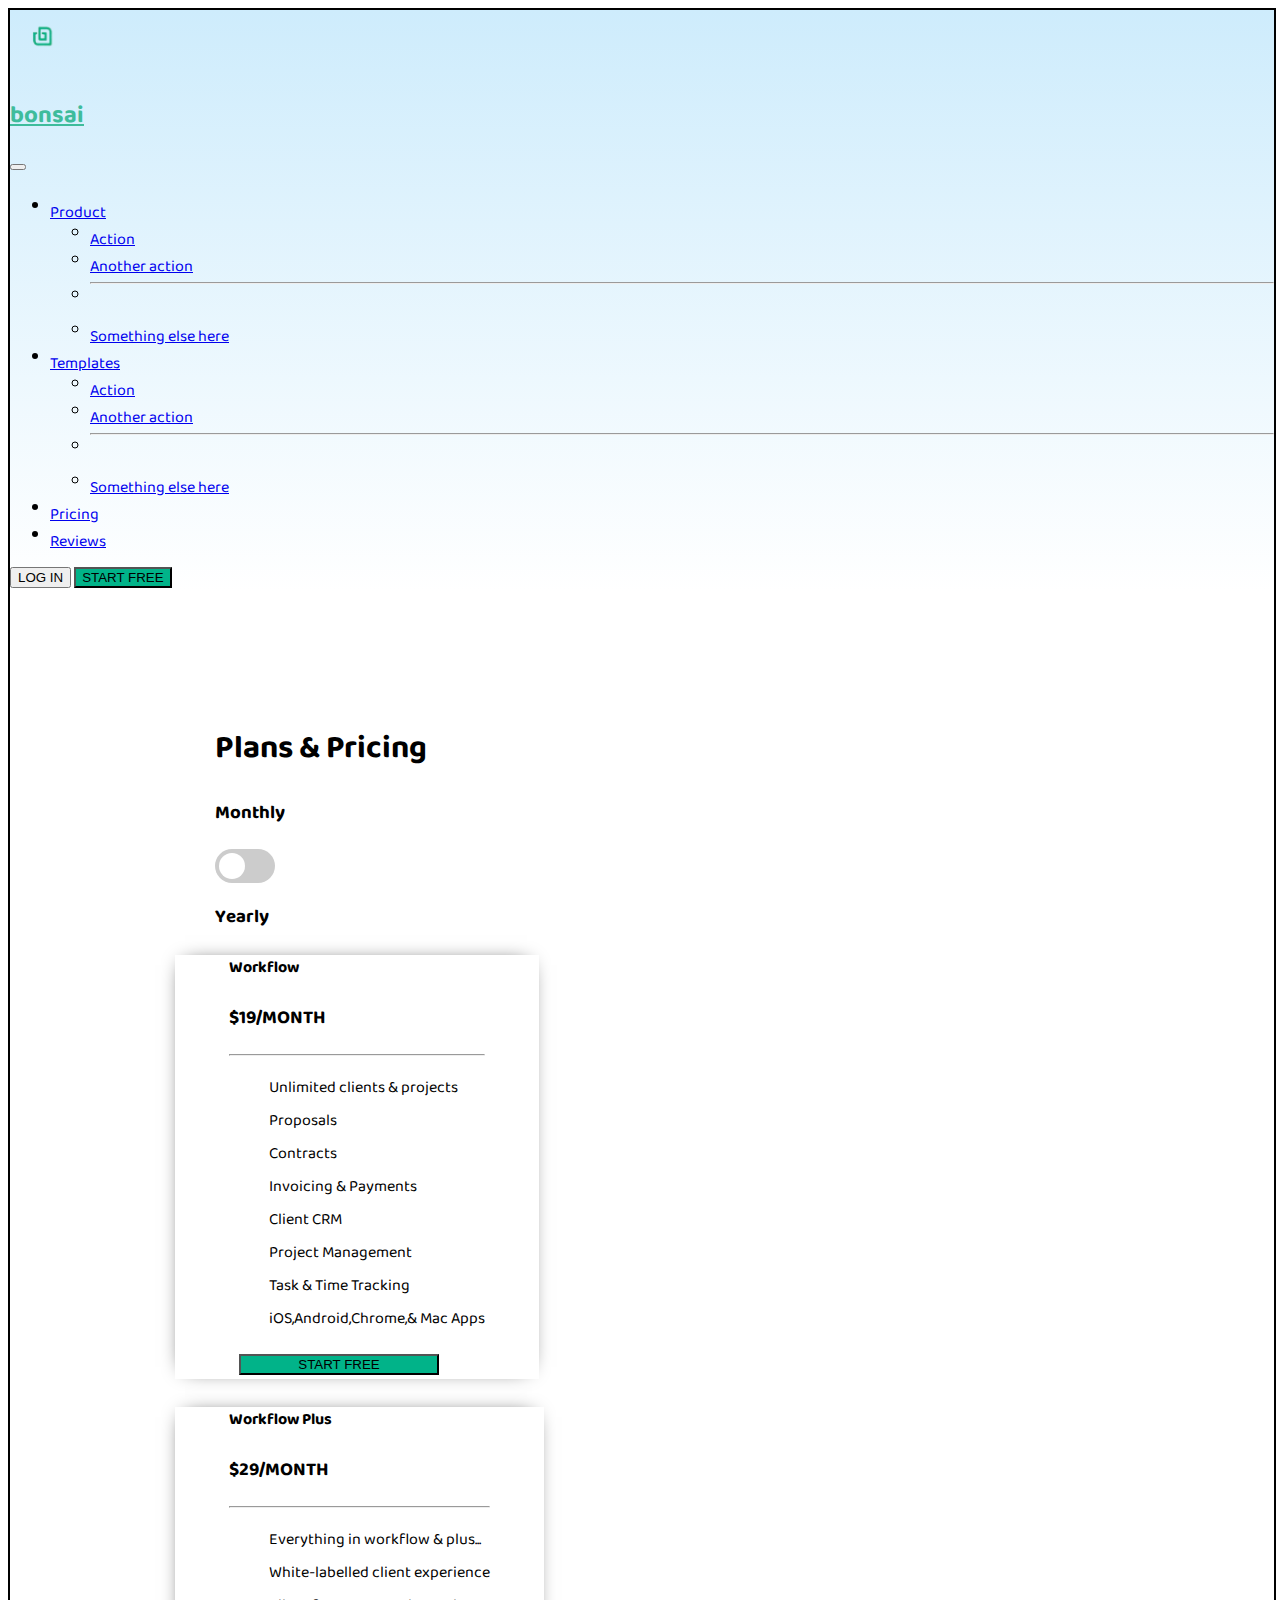
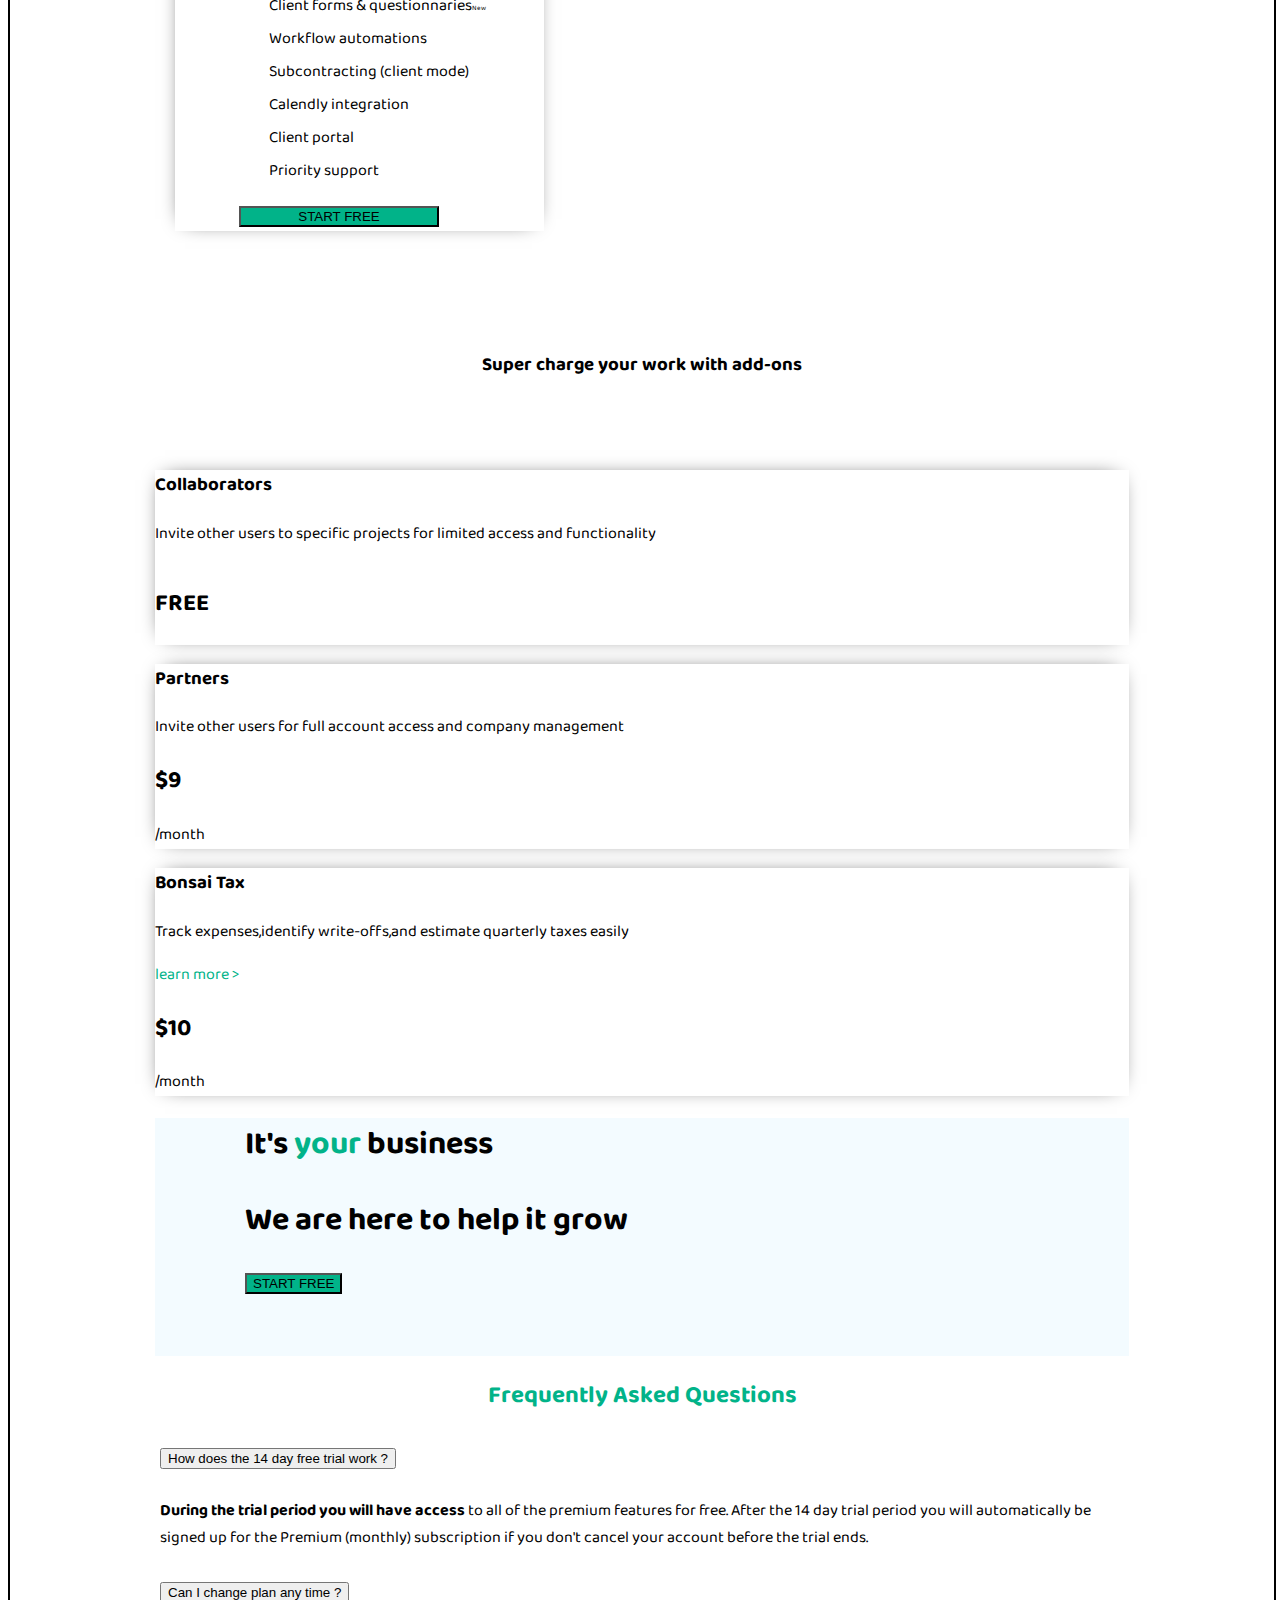
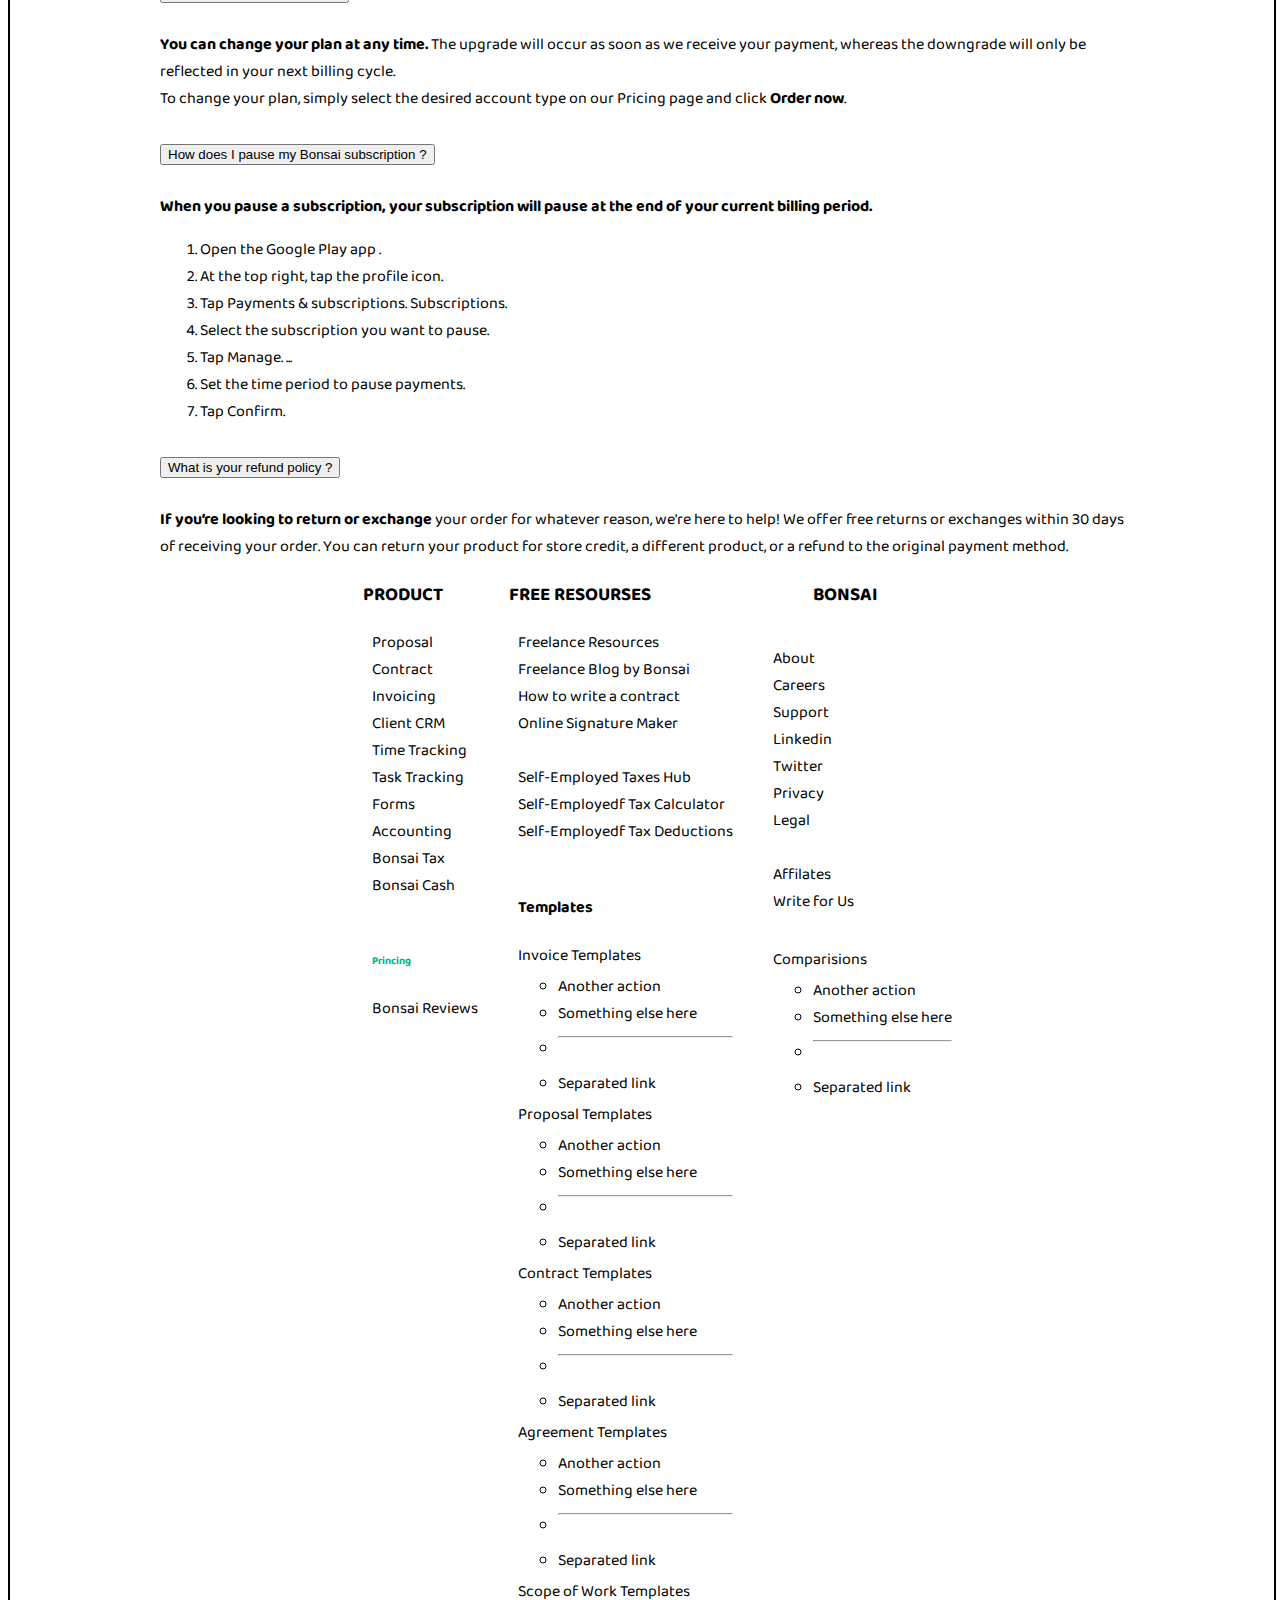
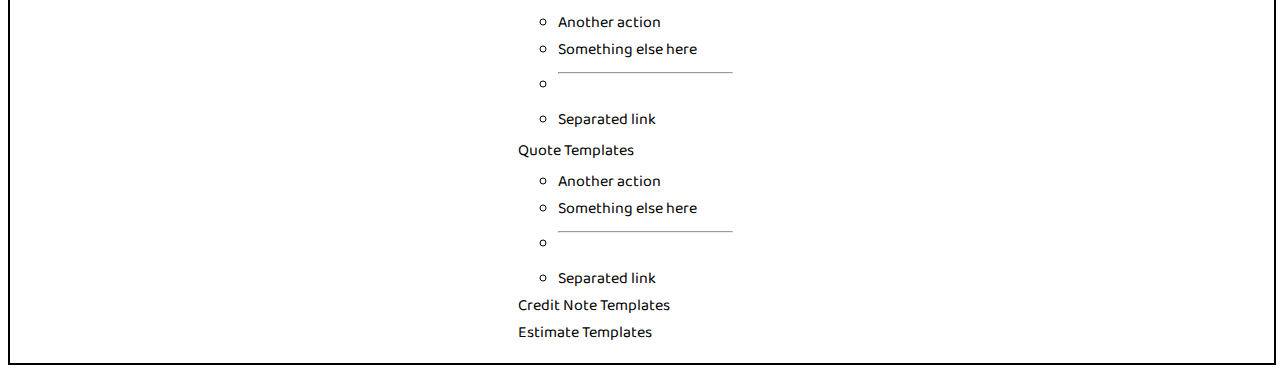
<file: Bonsai/index.html>
<!DOCTYPE html>
<html lang="en">

<head>
  <meta charset="UTF-8">
  <meta http-equiv="X-UA-Compatible" content="IE=edge">
  <meta name="viewport" content="width=device-width, initial-scale=1.0">
  <title>Document</title>
  <link href="https://cdn.jsdelivr.net/npm/bootstrap@5.2.1/dist/css/bootstrap.min.css" rel="stylesheet"
    integrity="sha384-iYQeCzEYFbKjA/T2uDLTpkwGzCiq6soy8tYaI1GyVh/UjpbCx/TYkiZhlZB6+fzT" crossorigin="anonymous">
  <script src="https://code.jquery.com/jquery-3.3.1.slim.min.js"
    integrity="sha384-q8i/X+965DzO0rT7abK41JStQIAqVgRVzpbzo5smXKp4YfRvH+8abtTE1Pi6jizo"
    crossorigin="anonymous"></script>
  <script src="https://cdn.jsdelivr.net/npm/popper.js@1.14.7/dist/umd/popper.min.js"
    integrity="sha384-UO2eT0CpHqdSJQ6hJty5KVphtPhzWj9WO1clHTMGa3JDZwrnQq4sF86dIHNDz0W1"
    crossorigin="anonymous"></script>
  <script src="https://cdn.jsdelivr.net/npm/bootstrap@4.3.1/dist/js/bootstrap.min.js"
    integrity="sha384-JjSmVgyd0p3pXB1rRibZUAYoIIy6OrQ6VrjIEaFf/nJGzIxFDsf4x0xIM+B07jRM"
    crossorigin="anonymous"></script>
  <link rel="stylesheet" href="style.css">
</head>

<body>
  <div class="container " style="border: 2px solid black">
    <div class="row nav">
      <nav class="navbar navbar-expand-lg bg-light">
        <div class="container-fluid">
          <img src="icon/logo.png" width="50px" alt="">
          <!-- <h2 style="font-weight:bold" >bonsai</h2> -->
          <a class="navbar-brand brand" href="#"><h2 style="font-weight:bold" >bonsai</h2></a>
          <button class="navbar-toggler" type="button" data-toggle="collapse" data-target="#navbarScroll"
            aria-controls="navbarScroll" aria-expanded="false" aria-label="Toggle navigation">
            <span class="navbar-toggler-icon"></span>
          </button>
          <div class="collapse navbar-collapse" id="navbarScroll">
            <ul class="navbar-nav me-auto my-2 my-lg-0 navbar-nav-scroll" style="--bs-scroll-height: 100px;">
              <li class="nav-item dropdown">
                <a class="nav-link dropdown-toggle" href="#" role="button" data-toggle="dropdown"
                  aria-expanded="false">
                  Product
                </a>
                <ul class="dropdown-menu">
                  <li><a class="dropdown-item" href="#">Action</a></li>
                  <li><a class="dropdown-item" href="#">Another action</a></li>
                  <li>
                    <hr class="dropdown-divider">
                  </li>
                  <li><a class="dropdown-item" href="#">Something else here</a></li>
                </ul>
              </li>
              <li class="nav-item dropdown">
                <a class="nav-link dropdown-toggle" href="#" role="button" data-toggle="dropdown"
                  aria-expanded="false">
                  Templates
                </a>
                <ul class="dropdown-menu">
                  <li><a class="dropdown-item" href="#">Action</a></li>
                  <li><a class="dropdown-item" href="#">Another action</a></li>
                  <li>
                    <hr class="dropdown-divider">
                  </li>
                  <li><a class="dropdown-item" href="#">Something else here</a></li>
                </ul>
              </li>
              <li class="nav-item">
                <a class="nav-link " aria-current="page" href="#">Pricing</a>
              </li>
              <li class="nav-item">
                <a class="nav-link" aria-current="page" href="#">Reviews</a>
              </li>
            </ul>
            <form class="d-flex " role="search">
              <button class="btn btn-outline-success mx-3" type="submit">LOG IN</button>
              <button class="btn btn-success" style="background-color: rgb(1 179 137)" type="submit">START FREE</button>
            </form>
          </div>
        </div>
      </nav>
    </div>
      
    <!-- section 2 -->
    <div class="row section2 my-5 ">
      <div class="col">
        <h1>Plans & Pricing</h1>
      </div>
      <div class="col d-flex toggle">
        <h3>Monthly</h3>
        <label class="switch mx-4">
          <input type="checkbox">
          <span class="slider round"></span>
        </label>
        <h3>Yearly</h3>
      </div>
    </div>

    <!-- section 3 -->
    <div class="row d-md-flex  section3">

      <div class="col-4 pricebox">
        <div class="row">
          <h4>Workflow</h4>
        </div>
        <div class="row">
          <h3>$19/MONTH</h3>
        </div>
        <hr class="bg-success">
        <div class="row pb">
          <ul style="list-style: none">
            <li>Unlimited clients & projects</li>
            <li>Proposals</li>
            <li>Contracts</li>
            <li>Invoicing & Payments</li>
            <li>Client CRM</li>
            <li>Project Management</li>
            <li>Task & Time Tracking</li>
            <li>iOS,Android,Chrome,& Mac Apps</li>
          </ul>
        </div>
        <div class="row pbb" style="justify-content: center">
          <a href="start.txt"><button class="btn btn-success " style="background-color: rgb(1 179 137)">START FREE</button></a>
        </div>
      </div>
    
      <div class="col-4 pricebox px-5" style="margin: 14px 0px">
        <div class="row">
          <h4>Workflow Plus</h4>
        </div>
        <div class="row d-flex">
          <h3>$29/MONTH</h3>
        </div>
        <hr class="bg-success">
        <div class="row pb">
          <ul style="list-style: none">
            <li>Everything in workflow & plus...</li>
            <li>White-labelled client experience </li>
            <li>Client forms & questionnaries<span class="badge text-bg-primary" style="font-size: 6.9px">New</span>
            </li>
            <li>Workflow automations</li>
            <li>Subcontracting (client mode)</li>
            <li>Calendly integration</li>
            <li>Client portal</li>
            <li>Priority support</li>
          </ul>
        </div>
        <div class="row pbb" style="justify-content: center">
          <a href="start.txt"><button class="btn btn-success " style="background-color: rgb(1 179 137)">START FREE</button></a>
        </div>
      </div>
    </div>

    <!-- section 4 -->
    <div class="row section44">
      <div class="col section4">
        <div class="jumbotron">
          <div class="heading">
            <h3>Super charge your work with add-ons</h3>
          </div>
        </div>
      </div>
    </div>

    <!-- section 5 -->
    <div class="row d-flex flex-column mb-5 section5">
      <div class="col d-flex my-2 s5b">
        <div class="col-11">
          <h3>Collaborators</h3>
          <p>Invite other users to specific projects for limited access and functionality</p>
        </div>
        <div class="col-1 s5bsm">
          <h2>FREE</h2>
        </div>
      </div>
      <div class="col d-flex my-2 s5b">
        <div class="col-11">
          <h3>Partners</h3>
          <p>Invite other users for full account access and company management</p>
        </div>
        <div class="col-1">
          <h2>$9</h2>
          <p>/month</p>
        </div>
      </div>
      <div class="col d-flex my-2 s5b">
        <div class="col-11">
          <h3>Bonsai Tax</h3>
          <p>Track expenses,identify write-offs,and estimate quarterly taxes easily</p>
          <a href="" style="color: rgb(1 179 137) ">learn more ></a>
        </div>
        <div class="col-1">
          <h2>$10</h2>
          <p>/month</p>
        </div>
      </div>
    </div>

    <!-- section 6 -->
    <div class="row section6 my-5">
      <div class="col d-flex s6c">
        <div class="col-10" style="width: fit-content">
          <h1>It's <span style="color: rgb(1 179 137)">your</span> business </h1>
          <h1>We are here to help it grow</h1>
        </div>
        <div class="col-2">
          <a href="start.txt"><button class="btn btn-success " style="background-color: rgb(1 179 137)">START FREE</button></a>
        </div>
      </div>
    </div>

    <div class="row faq" style="color: rgb(1 179 137)">
      <h2>Frequently Asked Questions</h2>
    </div>

    <!-- section 7 -->
    <div class="row section7 my-5">
      <div class="col s7c">
        <div class="accordion" id="accordionPanelsStayOpenExample">
          <div class="accordion-item">
            <h2 class="accordion-header" id="panelsStayOpen-headingOne">
              <button class="accordion-button" type="button" data-toggle="collapse"
                data-target="#panelsStayOpen-collapseOne" aria-expanded="true"
                aria-controls="panelsStayOpen-collapseOne">
               How does the 14 day free trial work ?
              </button>
            </h2>
            <div id="panelsStayOpen-collapseOne" class="accordion-collapse collapse show"
              aria-labelledby="panelsStayOpen-headingOne">
              <div class="accordion-body">
                <strong>During the trial period you will have access </strong> to all of the premium features for free. After the 14 day trial period you will automatically be signed up for the Premium (monthly) subscription if you don't cancel your account before the trial ends.
              </div>
            </div>
          </div>
          <div class="accordion-item">
            <h2 class="accordion-header" id="panelsStayOpen-headingTwo">
              <button class="accordion-button collapsed" type="button" data-toggle="collapse"
                data-target="#panelsStayOpen-collapseTwo" aria-expanded="false"
                aria-controls="panelsStayOpen-collapseTwo">
                Can I change plan any time ?
              </button>
            </h2>
            <div id="panelsStayOpen-collapseTwo" class="accordion-collapse collapse"
              aria-labelledby="panelsStayOpen-headingTwo">
              <div class="accordion-body">
                <strong>You can change your plan at any time.</strong> The upgrade will occur as soon as we receive your payment, whereas the downgrade will only be reflected in your next billing cycle. <br> To change your plan, simply select the desired account type on our Pricing page and click <strong>Order now</strong>.
              </div>
            </div>
          </div>
          <div class="accordion-item">
            <h2 class="accordion-header" id="panelsStayOpen-headingThree">
              <button class="accordion-button collapsed" type="button" data-toggle="collapse"
                data-target="#panelsStayOpen-collapseThree" aria-expanded="false"
                aria-controls="panelsStayOpen-collapseThree">
                How does I pause my Bonsai subscription ?
              </button>
            </h2>
            <div id="panelsStayOpen-collapseThree" class="accordion-collapse collapse"
              aria-labelledby="panelsStayOpen-headingThree">
              <div class="accordion-body">
                <strong>When you pause a subscription, your subscription will pause at the end of your current billing period.</strong>
                <ol>
                  <li type="" >Open the Google Play app .</li> 
                  <li type="" >At the top right, tap the profile icon.</li> 
                  <li type="" >Tap Payments & subscriptions. Subscriptions.</li> 
                  <li type="" >Select the subscription you want to pause.</li> 
                  <li type="" >Tap Manage. ...</li> 
                  <li>Set the time period to pause payments.</li>
                  <li>Tap Confirm.</li>
                </ul>

              </div>
            </div>
          </div>
          <div class="accordion-item">
            <h2 class="accordion-header" id="panelsStayOpen-headingfour">
              <button class="accordion-button collapsed" type="button" data-toggle="collapse"
                data-target="#panelsStayOpen-collapsefour" aria-expanded="false"
                aria-controls="panelsStayOpen-collapsefour">
                What is your refund policy ?
              </button>
            </h2>
            <div id="panelsStayOpen-collapsefour" class="accordion-collapse collapse"
              aria-labelledby="panelsStayOpen-headingfour">
              <div class="accordion-body">
                <strong>If you’re looking to return or exchange</strong> your order for whatever reason, we're here to help! We offer free returns or exchanges within 30 days of receiving your order. You can return your product for store credit, a different product, or a refund to the original payment method.
              </div>
            </div>
          </div>
        </div>
      </div>
    </div>
       
    <!-- footer -->
         <div class="row footer">
          <div class="col-3">
            <h3>PRODUCT</h3>
            <ul style="list-style:none">
              <a href=""><li>Proposal  </li></a>
              <a href=""><li>Contract</li></a>
              <a href=""><li>Invoicing</li></a>
              <a href=""><li>Client CRM</li></a>
              <a href=""><li>Time Tracking</li></a>
              <a href=""><li>Task Tracking</li></a>
              <a href=""><li>Forms</li></a>
              <a href=""><li>Accounting</li></a>
              <a href=""><li>Bonsai Tax</li></a>
              <a href=""><li>Bonsai Cash</li></a>
              <br>
             <h6 style="color: rgb(1 179 137)"  >Princing</h6>
              <a href=""><li>Bonsai Reviews</li></a>
            </ul>
          </div>
          <div class="col-3">
            <h3>FREE RESOURSES</h3>
            <ul style="list-style:none">
              <a href=""><li>Freelance Resources</li></a>
              <a href=""><li>Freelance Blog by Bonsai</li></a>
              <a href=""><li>How to write a contract</li></a>
              <a href=""><li>Online Signature Maker</li></a>
              <br>
              <a href=""><li>Self-Employed Taxes Hub</li></a>
              <a href=""><li>Self-Employedf Tax Calculator</li></a>
              <a href=""><li>Self-Employedf Tax Deductions</li></a>
              <br>
              <h4>Templates</h4> 
              <li>
                <div class="dropdown">
                  <p class=" dropdown-toggle" type="button" data-toggle="dropdown" aria-expanded="false">
                    Invoice Templates
                  </p>
                  <ul class="dropdown-menu dropdown-menu-light">
                    <li><a class="dropdown-item" href="#">Another action</a></li>
                    <li><a class="dropdown-item" href="#">Something else here</a></li>
                    <li><hr class="dropdown-divider"></li>
                    <li><a class="dropdown-item" href="#">Separated link</a></li>
                  </ul>
                </div>
              </li>
              <li>
                <div class="dropdown">
                  <p class=" dropdown-toggle" type="button" data-toggle="dropdown" aria-expanded="false">
                   Proposal Templates
                  </p>
                  <ul class="dropdown-menu dropdown-menu-light">
                    <li><a class="dropdown-item" href="#">Another action</a></li>
                    <li><a class="dropdown-item" href="#">Something else here</a></li>
                    <li><hr class="dropdown-divider"></li>
                    <li><a class="dropdown-item" href="#">Separated link</a></li>
                  </ul>
                </div>
              </li>
              <li>
                <div class="dropdown">
                  <p class=" dropdown-toggle" type="button" data-toggle="dropdown" aria-expanded="false">
                    Contract Templates
                  </p>
                  <ul class="dropdown-menu dropdown-menu-light">
                    <li><a class="dropdown-item" href="#">Another action</a></li>
                    <li><a class="dropdown-item" href="#">Something else here</a></li>
                    <li><hr class="dropdown-divider"></li>
                    <li><a class="dropdown-item" href="#">Separated link</a></li>
                  </ul>
                </div>
              </li>
              <li>
                <div class="dropdown">
                  <p class=" dropdown-toggle" type="button" data-toggle="dropdown" aria-expanded="false">
                    Agreement Templates
                  </p>
                  <ul class="dropdown-menu dropdown-menu-light">
                    <li><a class="dropdown-item" href="#">Another action</a></li>
                    <li><a class="dropdown-item" href="#">Something else here</a></li>
                    <li><hr class="dropdown-divider"></li>
                    <li><a class="dropdown-item" href="#">Separated link</a></li>
                  </ul>
                </div>
              </li>
              <li>
                <div class="dropdown">
                  <p class=" dropdown-toggle" type="button" data-toggle="dropdown" aria-expanded="false">
                    Scope of Work Templates
                  </p>
                  <ul class="dropdown-menu dropdown-menu-light">
                    <li><a class="dropdown-item" href="#">Another action</a></li>
                    <li><a class="dropdown-item" href="#">Something else here</a></li>
                    <li><hr class="dropdown-divider"></li>
                    <li><a class="dropdown-item" href="#">Separated link</a></li>
                  </ul>
                </div>
              </li>
              <li>
                <div class="dropdown">
                  <p class=" dropdown-toggle fdm" type="button" data-toggle="dropdown" aria-expanded="false">
                    Quote Templates
                  </p>
                  <ul class="dropdown-menu dropdown-menu-light">
                    <li><a class="dropdown-item" href="#">Another action</a></li>
                    <li><a class="dropdown-item" href="#">Something else here</a></li>
                    <li><hr class="dropdown-divider"></li>
                    <li><a class="dropdown-item" href="#">Separated link</a></li>
                  </ul>
                </div>
              </li>
             <a href=""><li>Credit Note Templates</li></a>
             <a href=""><li>Estimate Templates</li></a>

          </div>
          <div class="col-3 flc">
            <h3>BONSAI</h3>
            <ul style="list-style:none">
              <a href=""><li>About</li></a>
              <a href=""><li>Careers</li></a>
              <a href=""><li>Support</li></a>
              <a href=""><li>Linkedin</li></a>
              <a href=""><li>Twitter</li></a>
              <a href=""><li>Privacy</li></a>
              <a href=""><li>Legal</li></a>
              <br>
              <a href=""><li>Affilates</li></a>
              <a href=""><li>Write for Us</li></a>
              <br>
              <li>
                <div class="dropdown">
                  <p class=" dropdown-toggle fdm" type="button" data-toggle="dropdown" aria-expanded="false">
                    Comparisions
                  </p>
                  <ul class="dropdown-menu dropdown-menu-light">
                    <li><a class="dropdown-item" href="#">Another action</a></li>
                    <li><a class="dropdown-item" href="#">Something else here</a></li>
                    <li><hr class="dropdown-divider"></li>
                    <li><a class="dropdown-item" href="#">Separated link</a></li>
                  </ul>
                </div>
              </li>
            </ul>
          </div>
         </div>

  </div>

</body>

</html>
</file>
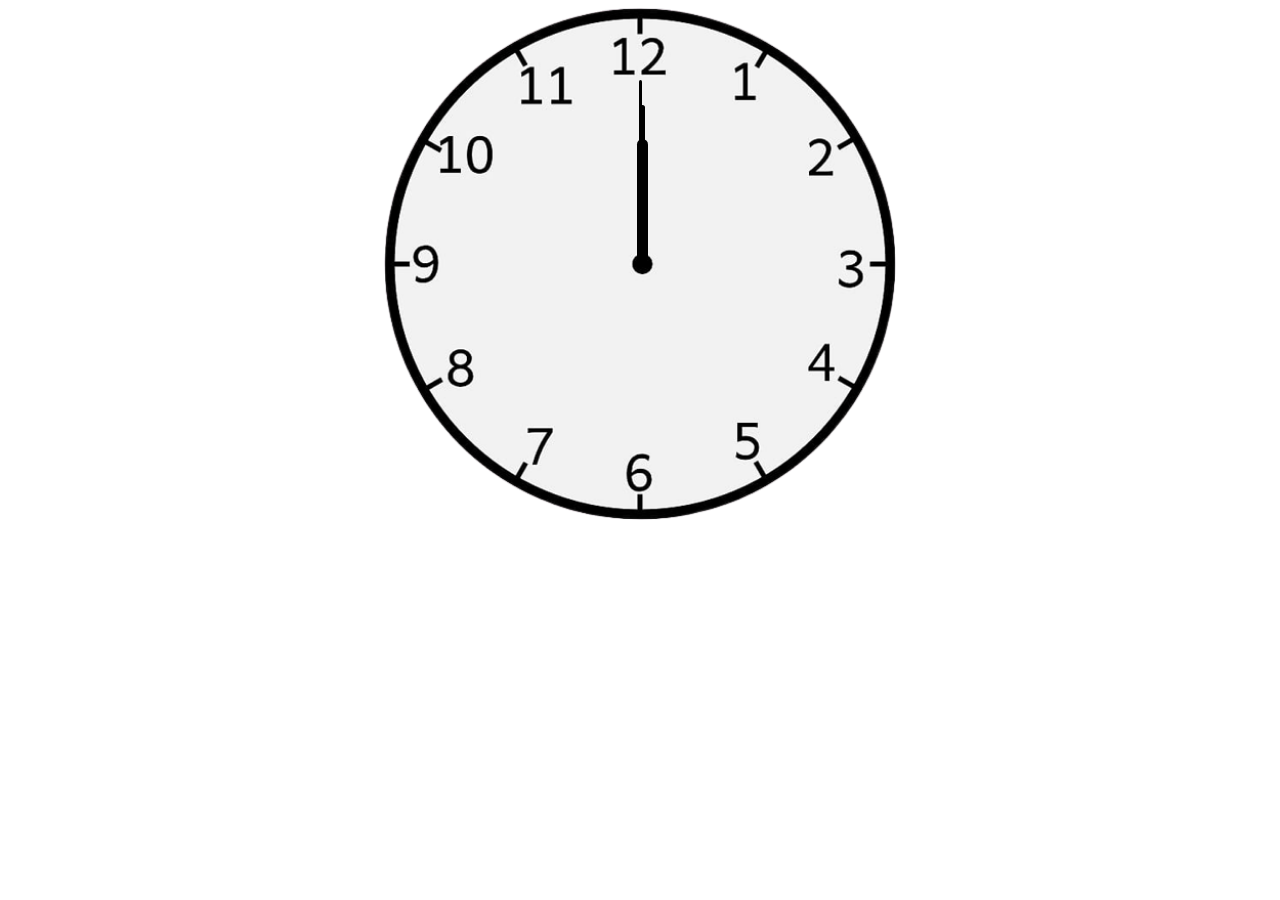
<file: Clock/index.html>
<!DOCTYPE html>
<html lang="en">
<head>
    <meta charset="UTF-8">
    <meta http-equiv="X-UA-Compatible" content="IE=edge">
    <meta name="viewport" content="width=device-width, initial-scale=1.0">
    <title>Instant Update</title>
    <link rel="stylesheet" href="style.css">
</head>
<body>
     <div id="clockContainer">
        <div id="hour"></div>
        <div id="minute"></div>
        <div id="second"></div>
     </div>
     

    <script src="clock.js"></script>
</body>
</html>
</file>
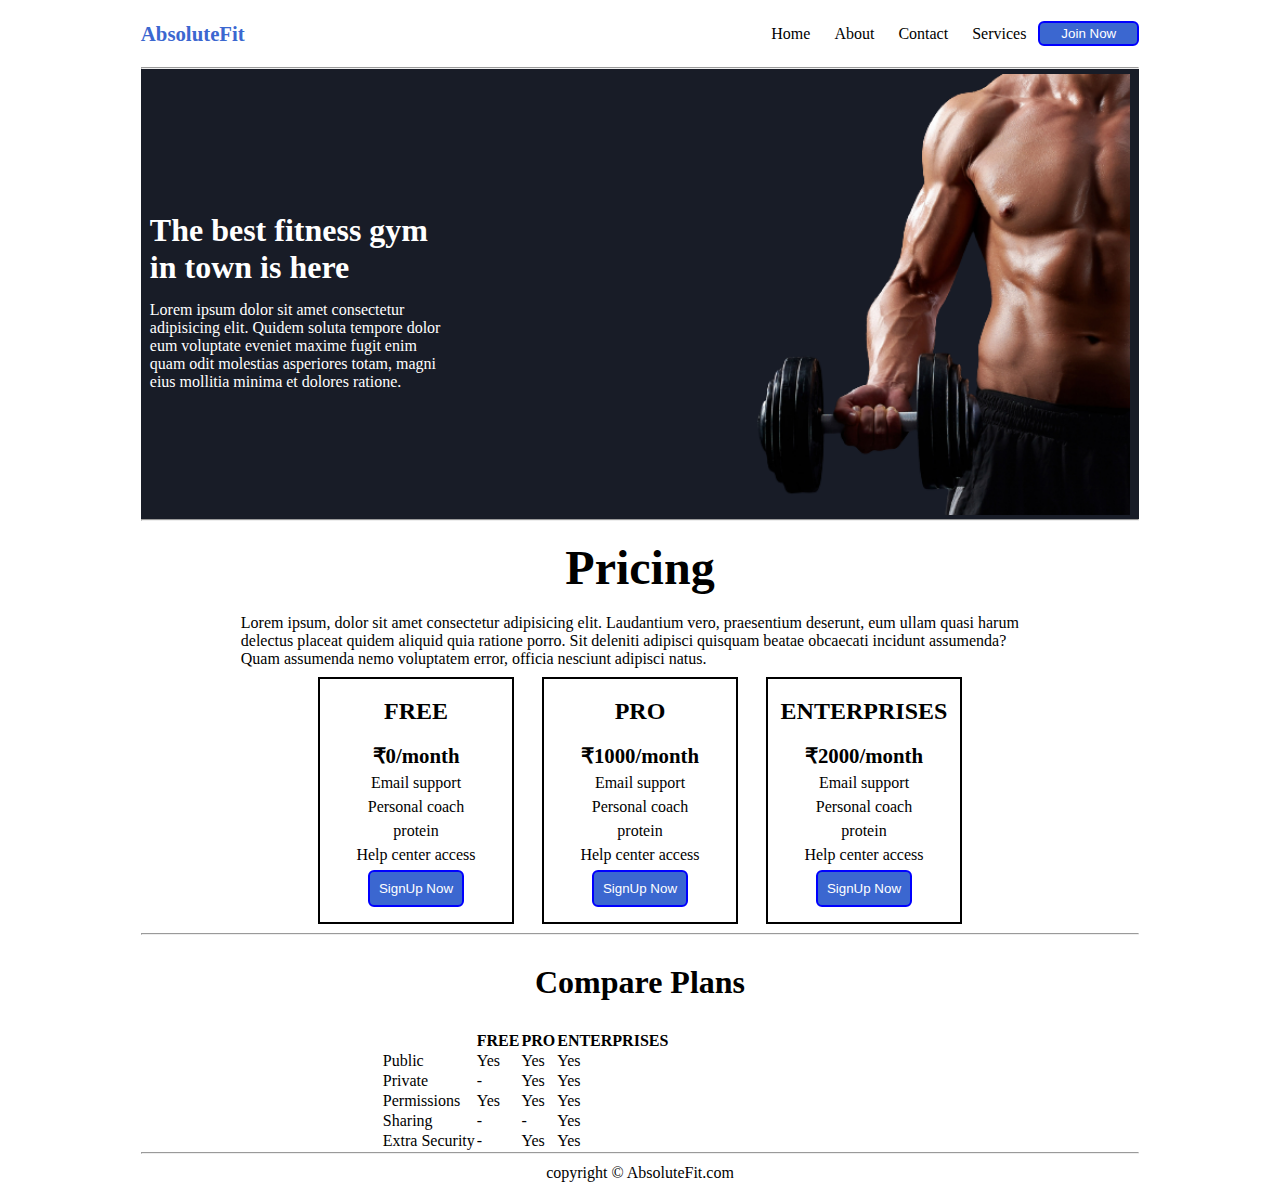
<file: gym/index.html>
<!DOCTYPE html>
<html lang="en">
<head>
    <meta charset="UTF-8">
    <meta http-equiv="X-UA-Compatible" content="IE=edge">
    <meta name="viewport" content="width=device-width, initial-scale=1.0">
    <title>Fit Your Body!</title>
    <link href="https://cdn.jsdelivr.net/npm/bootstrap@5.2.0/dist/css/bootstrap.min.css" rel="stylesheet"
    integrity="sha384-gH2yIJqKdNHPEq0n4Mqa/HGKIhSkIHeL5AyhkYV8i59U5AR6csBvApHHNl/vI1Bx" crossorigin="anonymous">
    <link rel="stylesheet" href="style.css">
    <link rel="stylesheet" href="repeat.css">
</head>
<body>
    <div class="container">
        <header>
            <nav class=" flex justify-item align-item">
                <div class="bold align-item text-blue">AbsoluteFit</div>
                <ul class="navbar flex align-item">
                    <li>Home</li>
                    <li>About</li>
                    <li>Contact</li>
                    <li>Services</li>
                    <button class="btn"><li>Join Now</li></button>
                </ul>
            </nav>
        </header>
        <hr>
         <main>
            <section class="flex section1">
                <div class="topleft flex flex-col justify-center p-x text-white">
                    <h1 class="m-y ">The best fitness gym in town is here</h1>
                    <p>Lorem ipsum dolor sit amet consectetur adipisicing elit. Quidem soluta tempore dolor eum voluptate eveniet maxime fugit enim quam odit molestias asperiores totam, magni eius mollitia minima et dolores ratione.</p>
                </div>
                <div class="topright flex flex-col justify-center p-x">
                   <img src="images/topright.png" alt="">
                </div>
            </section>
            <hr>
            <section class="section2">
                <h1 class="text-center m-y8">Pricing</h1>
                  <p>Lorem ipsum, dolor sit amet consectetur adipisicing elit. Laudantium vero, praesentium deserunt, eum ullam quasi harum delectus placeat quidem aliquid quia ratione porro. Sit deleniti adipisci quisquam beatae obcaecati incidunt assumenda? Quam assumenda nemo voluptatem error, officia nesciunt adipisci natus.</p>
                  <div class="boxes flex justify-center">
                    <div class="box align-item text-center">
                        <h1>FREE</h1>
                        <ul >
                            <li class="bold m-y">₹0/month</li>
                            <li>Email support</li>
                            <li>Personal coach</li>
                            <li>protein</li>
                            <li>Help center access</li>
                            <button class="btn"><li>SignUp Now</li></button>

                        </ul>
                    </div>
                    <div class="box align-item text-center">
                        <h1>PRO</h1>
                        <ul>
                            <li class="bold m-y">₹1000/month</li>
                            <li>Email support</li>
                            <li>Personal coach</li>
                            <li>protein</li>
                            <li>Help center access</li>
                            <button class="btn"><li>SignUp Now</li></button>
                        </ul>
                    </div>
                    <div class="box align-item text-center">
                        <h1>ENTERPRISES</h1>
                        <ul>
                            <li class="bold m-y">₹2000/month</li>
                            <li>Email support</li>
                            <li>Personal coach</li>
                            <li>protein</li>
                            <li>Help center access</li>
                            <button class="btn"><li>SignUp Now</li></button>
                        </ul>
                    </div>
                  </div>
            </section>
            <hr>
            <section class="section3 table"> 
                <h1 class="text-center m-y8">Compare Plans</h1>
                <div class="row">
                    <div class="col pad-12">
                        <table class="table">
                            <thead>
                                <tr class="mx-10">
                                    <th></th>
                                    <th>FREE</th>
                                    <th>PRO</progress></th>
                                    <th>ENTERPRISES</th>
                                </tr>
                            </thead>
                            <TBody>
                                <tr>
                                    <td>Public</td>
                                    <td>Yes</td>
                                    <td>Yes</td>
                                    <td>Yes</td>
                                </tr>
                                <tr>
                                    <td>Private</td>
                                    <td>-</td>
                                    <td>Yes</td>
                                    <td>Yes</td>
                                </tr>
                                <tr>
                                    <td>Permissions</td>
                                    <td>Yes</td>
                                    <td>Yes</td>
                                    <td>Yes</td>
                                </tr>
                                <tr>
                                    <td>Sharing</td>
                                    <td>-</td>
                                    <td>-</td>
                                    <td>Yes</td>
                                </tr>
                                <tr>
                                    <td>Extra Security</td>
                                    <td>-</td>
                                    <td>Yes</td>
                                    <td>Yes</td>
                                </tr>
                            </TBody>
                        </table>
                    </div>
                </div>
            </section>
         </main>
         <hr>
         <footer>
            copyright &copy; AbsoluteFit.com
         </footer>
    </div>
    
</body>
</html>
</file>
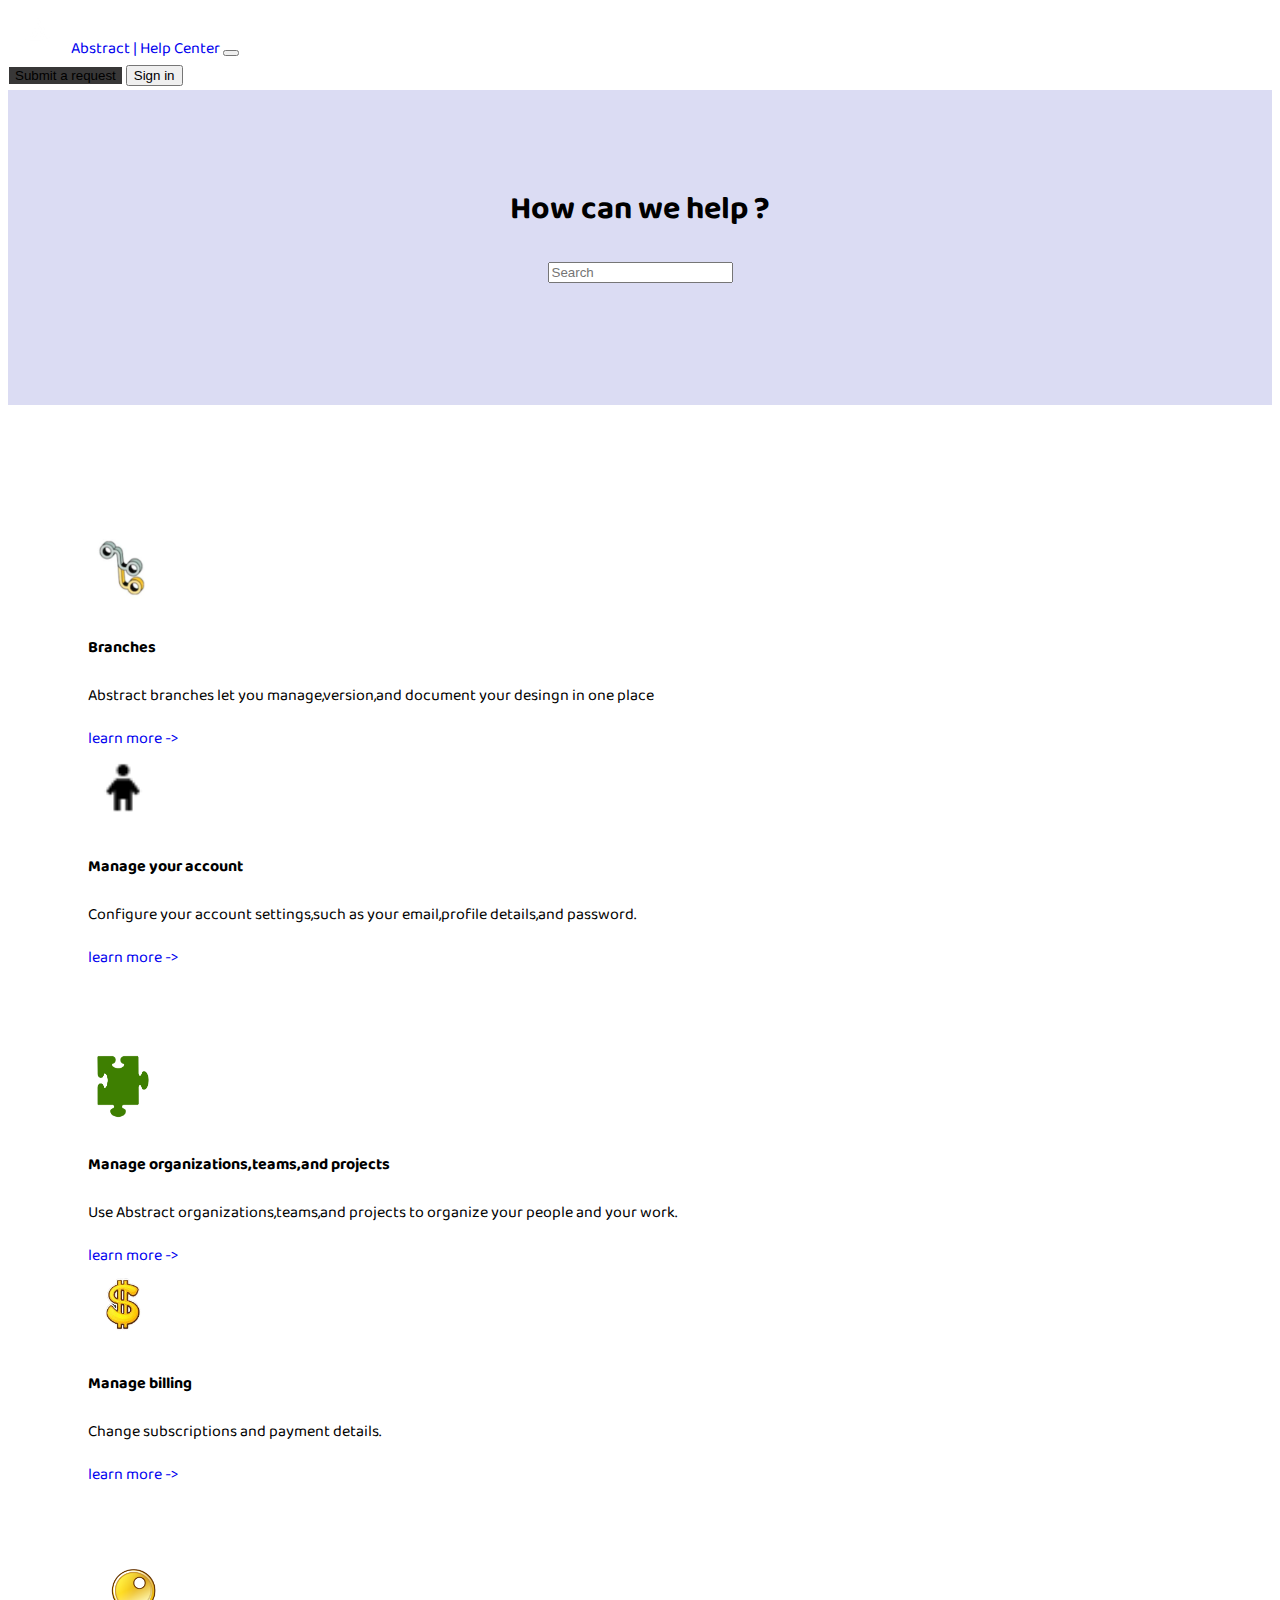
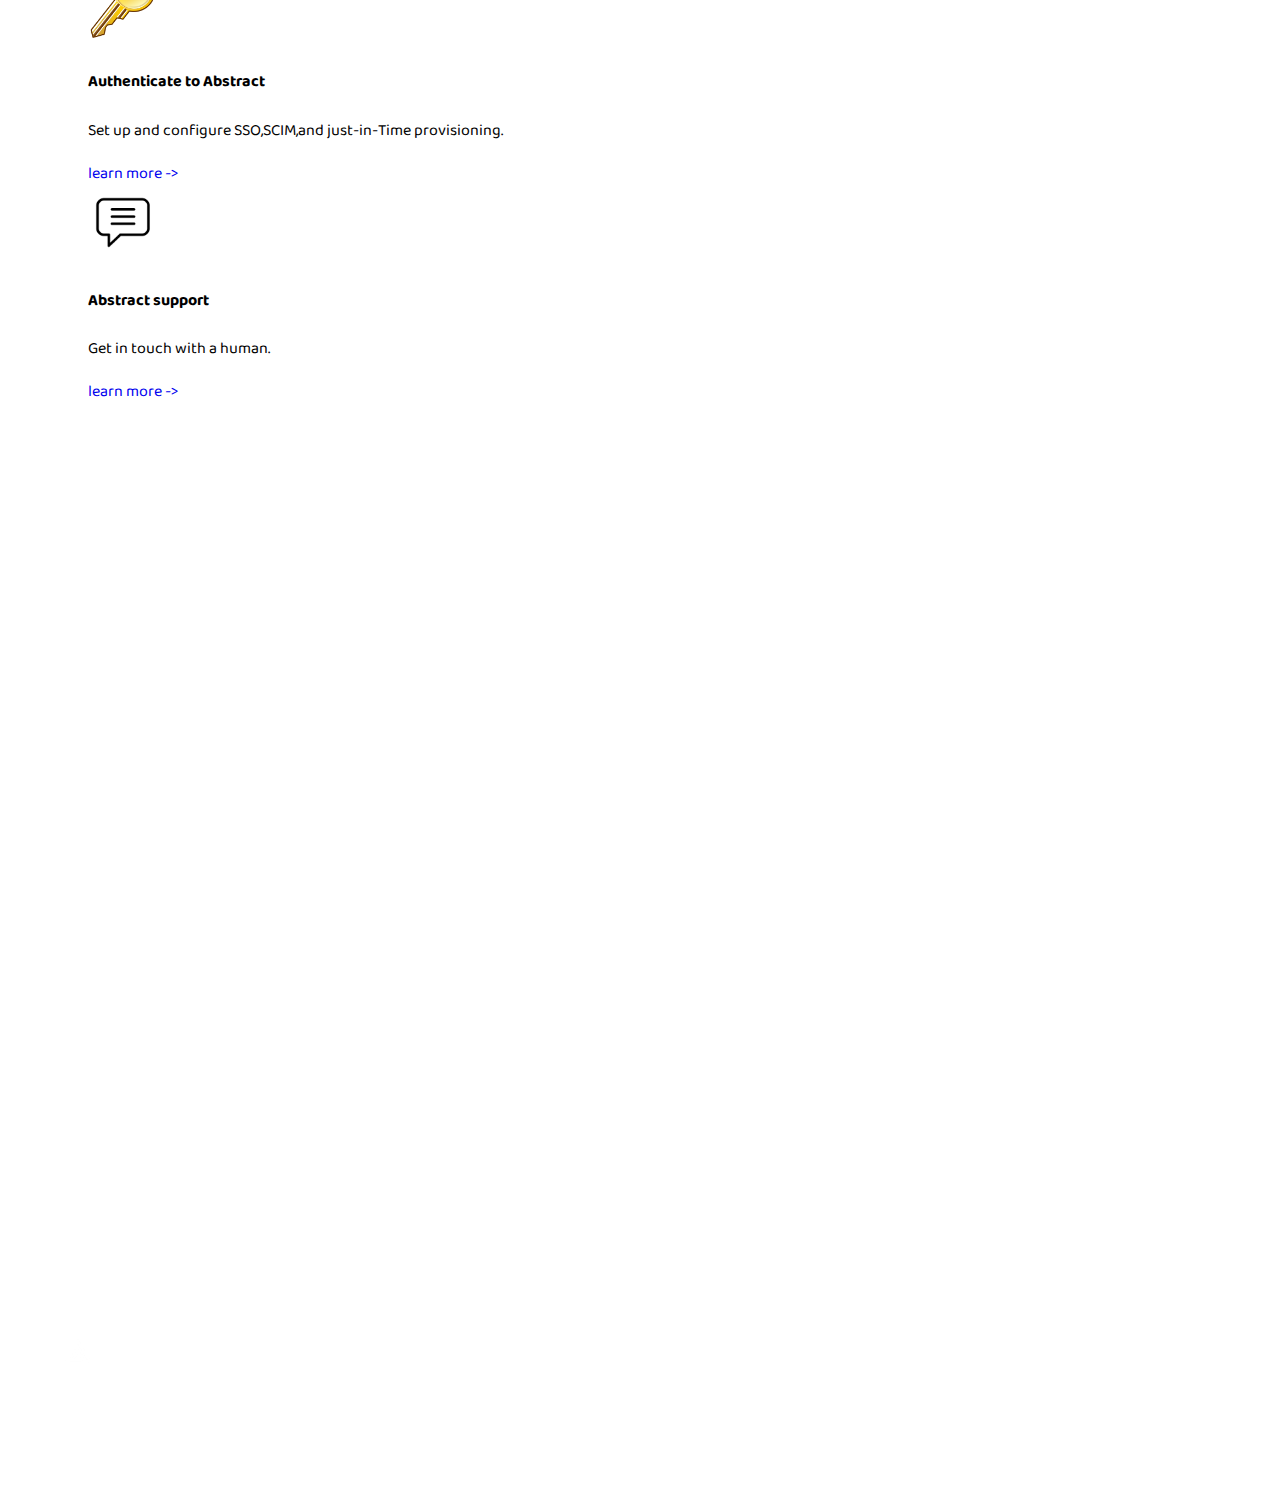
<file: HelpCenter/index.html>
<!DOCTYPE html>
<html lang="en">

<head>
    <meta charset="UTF-8">
    <meta http-equiv="X-UA-Compatible" content="IE=edge">
    <meta name="viewport" content="width=device-width, initial-scale=1.0">
    <title>Document</title>
    <link href="https://cdn.jsdelivr.net/npm/bootstrap@5.2.1/dist/css/bootstrap.min.css" rel="stylesheet"
        integrity="sha384-iYQeCzEYFbKjA/T2uDLTpkwGzCiq6soy8tYaI1GyVh/UjpbCx/TYkiZhlZB6+fzT" crossorigin="anonymous">
    <script src="https://code.jquery.com/jquery-3.3.1.slim.min.js"
        integrity="sha384-q8i/X+965DzO0rT7abK41JStQIAqVgRVzpbzo5smXKp4YfRvH+8abtTE1Pi6jizo"
        crossorigin="anonymous"></script>
    <script src="https://cdn.jsdelivr.net/npm/popper.js@1.14.7/dist/umd/popper.min.js"
        integrity="sha384-UO2eT0CpHqdSJQ6hJty5KVphtPhzWj9WO1clHTMGa3JDZwrnQq4sF86dIHNDz0W1"
        crossorigin="anonymous"></script>
    <script src="https://cdn.jsdelivr.net/npm/bootstrap@4.3.1/dist/js/bootstrap.min.js"
        integrity="sha384-JjSmVgyd0p3pXB1rRibZUAYoIIy6OrQ6VrjIEaFf/nJGzIxFDsf4x0xIM+B07jRM"
        crossorigin="anonymous"></script>

    <link rel="stylesheet" href="style.css">
</head>

<body>
   <div class="container">
    <div class="row row1 ">
      <nav class="navbar navbar-expand-lg navbar-dark bg-dark ">
        <div class="container-fluid ">
          <img src="logo.png" width="60px" style="filter: invert(100%)"  alt="">
          <a class="navbar-brand" href="#">Abstract | Help Center</a>
          <button class="navbar-toggler" type="button" data-toggle="collapse" data-target="#navbarSupportedContent" aria-controls="navbarSupportedContent" aria-expanded="false" aria-label="Toggle navigation">
            <span class="navbar-toggler-icon"></span>
          </button>
          <div class="collapse navbar-collapse justify-content-end" id="navbarSupportedContent">
            
              
            <form class="d-flex" role="search">
              <button class="btn btn-dark submit mx-3" type="submit">Submit a request</button>
              <button class="btn btn-primary sign" type="submit">Sign in</button>
            </form>
          </div>
        </div>
      </nav>
    </div>

      <div class="row section22">
        <div class="col section2">
          <div class="jumbotron">
            <div class="heading"><h1 class="display-4">How can we help ?</h1></div>
            <div class="search">
              <!-- <img src="right arrao.png" alt=""> -->
              <input class="form-control me-2" type="search" placeholder="Search" aria-label="Search">
            </div>
          </div>
        </div>
      </div>

      <div class="row section3">
        <div class="row r1">
          <div class="col d-flex r11">
            <img  src="metal.png" width="70px" height="69px" alt="" >
            <div >
              <h4>Branches</h4>
              <p>Abstract branches let you manage,version,and document your desingn in one place</p>
              <a href="#" style="text-decoration: none">learn more -></a>
            </div>
          </div>
          <div class="col d-flex r11">
            <img  src="child.png" width="70px" height="69px" alt="">
            <div >
              <h4>Manage your account</h4>
              <p>Configure your account settings,such as your email,profile details,and password.</p>
              <a href="#" style="text-decoration: none">learn more -></a>
            </div>
          </div>
        </div>
        <div class="row r2">
          <div class="col d-flex r11">
            <img  src="puzzle.png" width="70px" height="69px" alt="">
            <div >
              <h4>Manage organizations,teams,and projects</h4>
              <p>Use Abstract organizations,teams,and projects to organize your people and your work.</p>
              <a href="#" style="text-decoration: none">learn more -></a>
            </div>
          </div>
          <div class="col d-flex r11">
            <img  src="dollar.png" width="70px" height="69px" alt="">
            <div >
              <h4>Manage billing</h4>
              <p>Change subscriptions and payment details.</p>
              <a href="#" style="text-decoration: none">learn more -></a>
            </div>
          </div>
        </div>
        <div class="row r2">
          <div class="col d-flex r11">
            <img  src="key.png" width="70px" height="69px" alt="">
            <div >
              <h4>Authenticate to Abstract</h4>
              <p>Set up and configure SSO,SCIM,and just-in-Time provisioning.</p>
              <a href="#" style="text-decoration: none">learn more -></a>
            </div>
          </div>
          <div class="col d-flex r11 marginbottom">
            <img  src="message.png" width="70px" height="69px" alt="">
            <div >
              <h4>Abstract support</h4>
              <p>Get in touch with a human.</p>
              <a href="#" style="text-decoration: none">learn more -></a>
            </div>
          </div>
        </div>
 
     </div>
        <div class="row section4 bg-dark py-5">
          <div class="col">
            <h5>Abstract</h5>
            <ul>
              <li><a href="#">Branches</a></li>
            </ul>
          </div>
          <div class="col">
            <h5>Resources</h5>
            <ul>
              <li><a href="#">Blog</a></li>
              <li><a href="#">Help Center</a></li>
              <li><a href="#">Release Note</a></li>
              <li><a href="#">Status</a></li>
            </ul>
          </div>
          <div class="col">
           <h5>Community</h5>
           <ul>
            <li><a href="#">Twitter</a></li>
            <li><a href="https://www.linkedin.com/in/himanshu-gupta-85858014b">LinkedIn</a></li>
            <li><a href="#">Facebook</a></li>
            <li><a href="#">Instagram</a></li>
            <li><a href="#">Podcast</a></li>
           </ul>
          </div>
          <div class="col">
            <h5>Company</h5>
            <ul>
              <li><a href="#">About Us</a></li>
              <li><a href="#">Careers</a></li>
              <li><a href="#">Legal</a></li>
              <br>
              <h6>Contact Us</h6>
              <p>himanshuu673@gamil.com</p>

            </ul>
          </div>
          <div class="col col4">
            <img src="logo.png" width="60px" style="filter: invert(100%)"  alt="">
            <ul>
              <li> &copy; copyright 2022</li>
              <li>Abstract Studio Design,Inc.</li>
              <li>All rights reserved</li>
            </ul>
          </div>
        </div>
          
   </div>

   

</body>

</html>
</file>
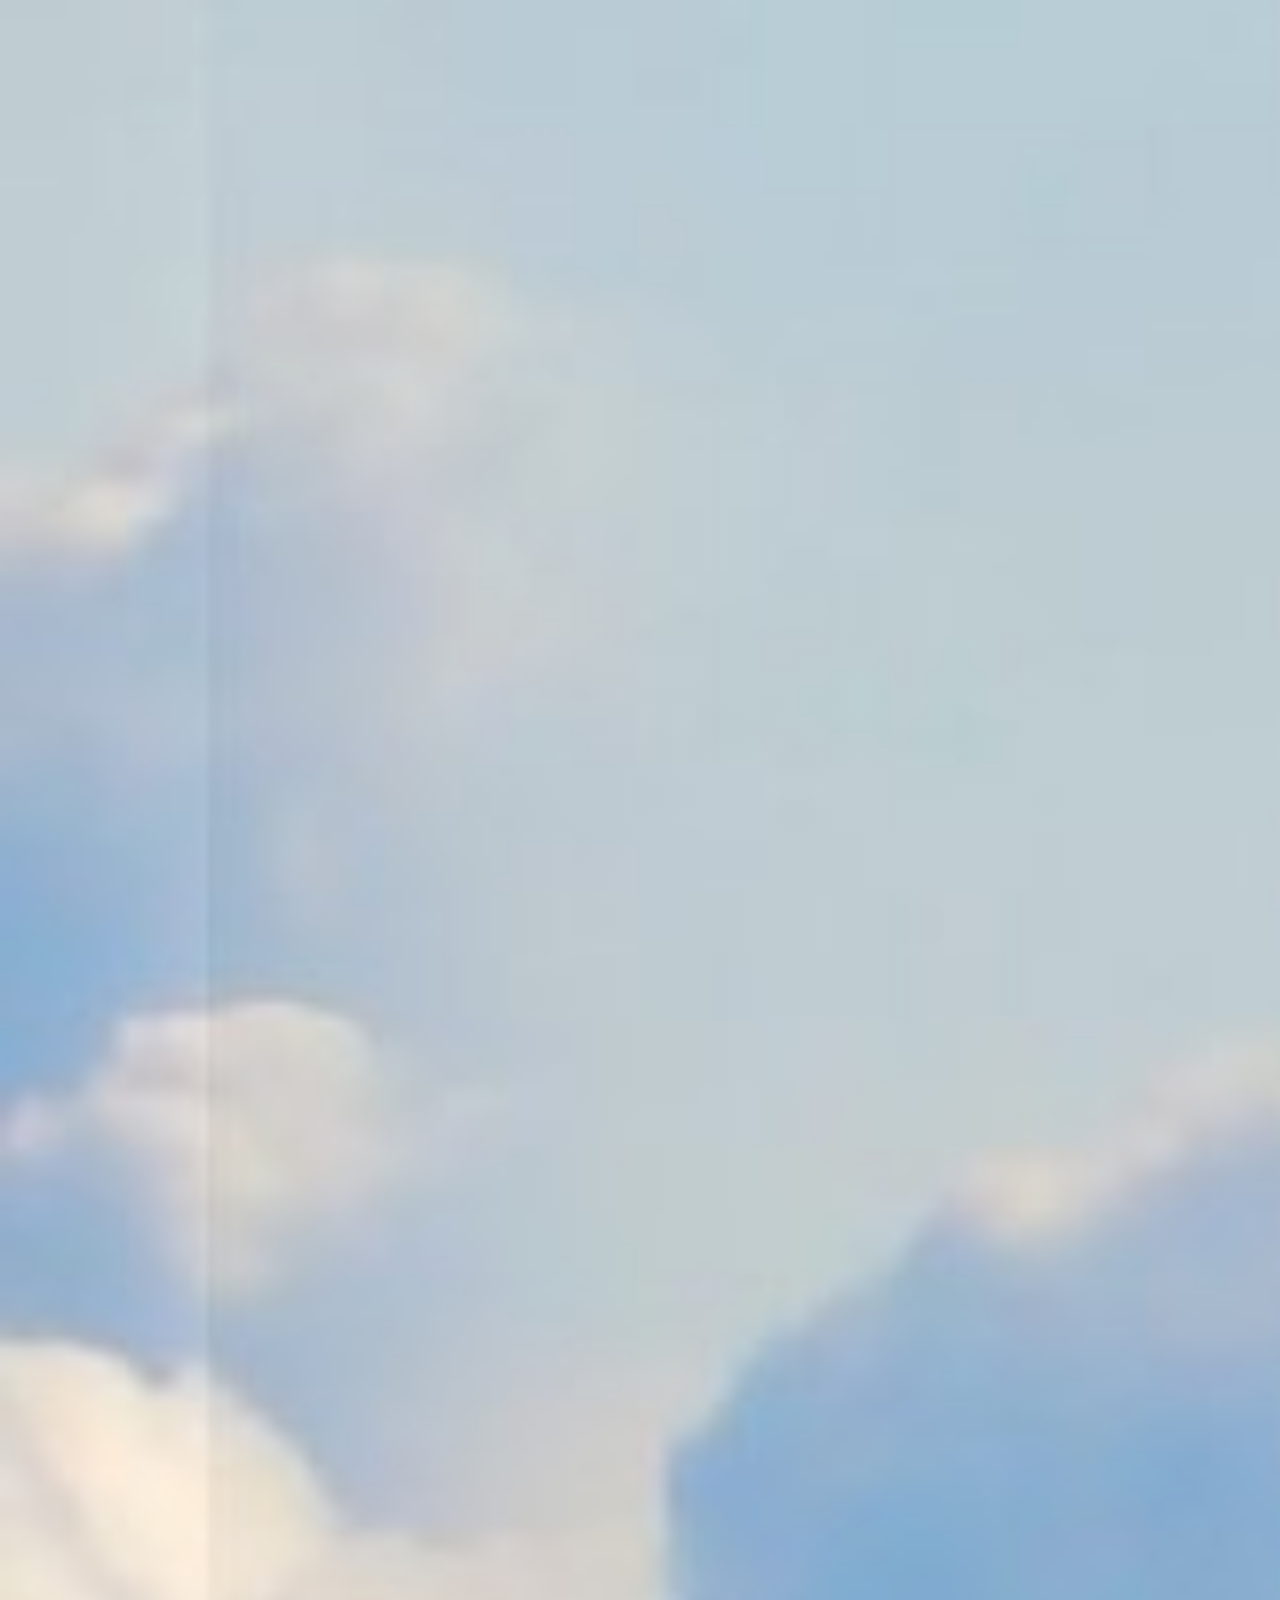
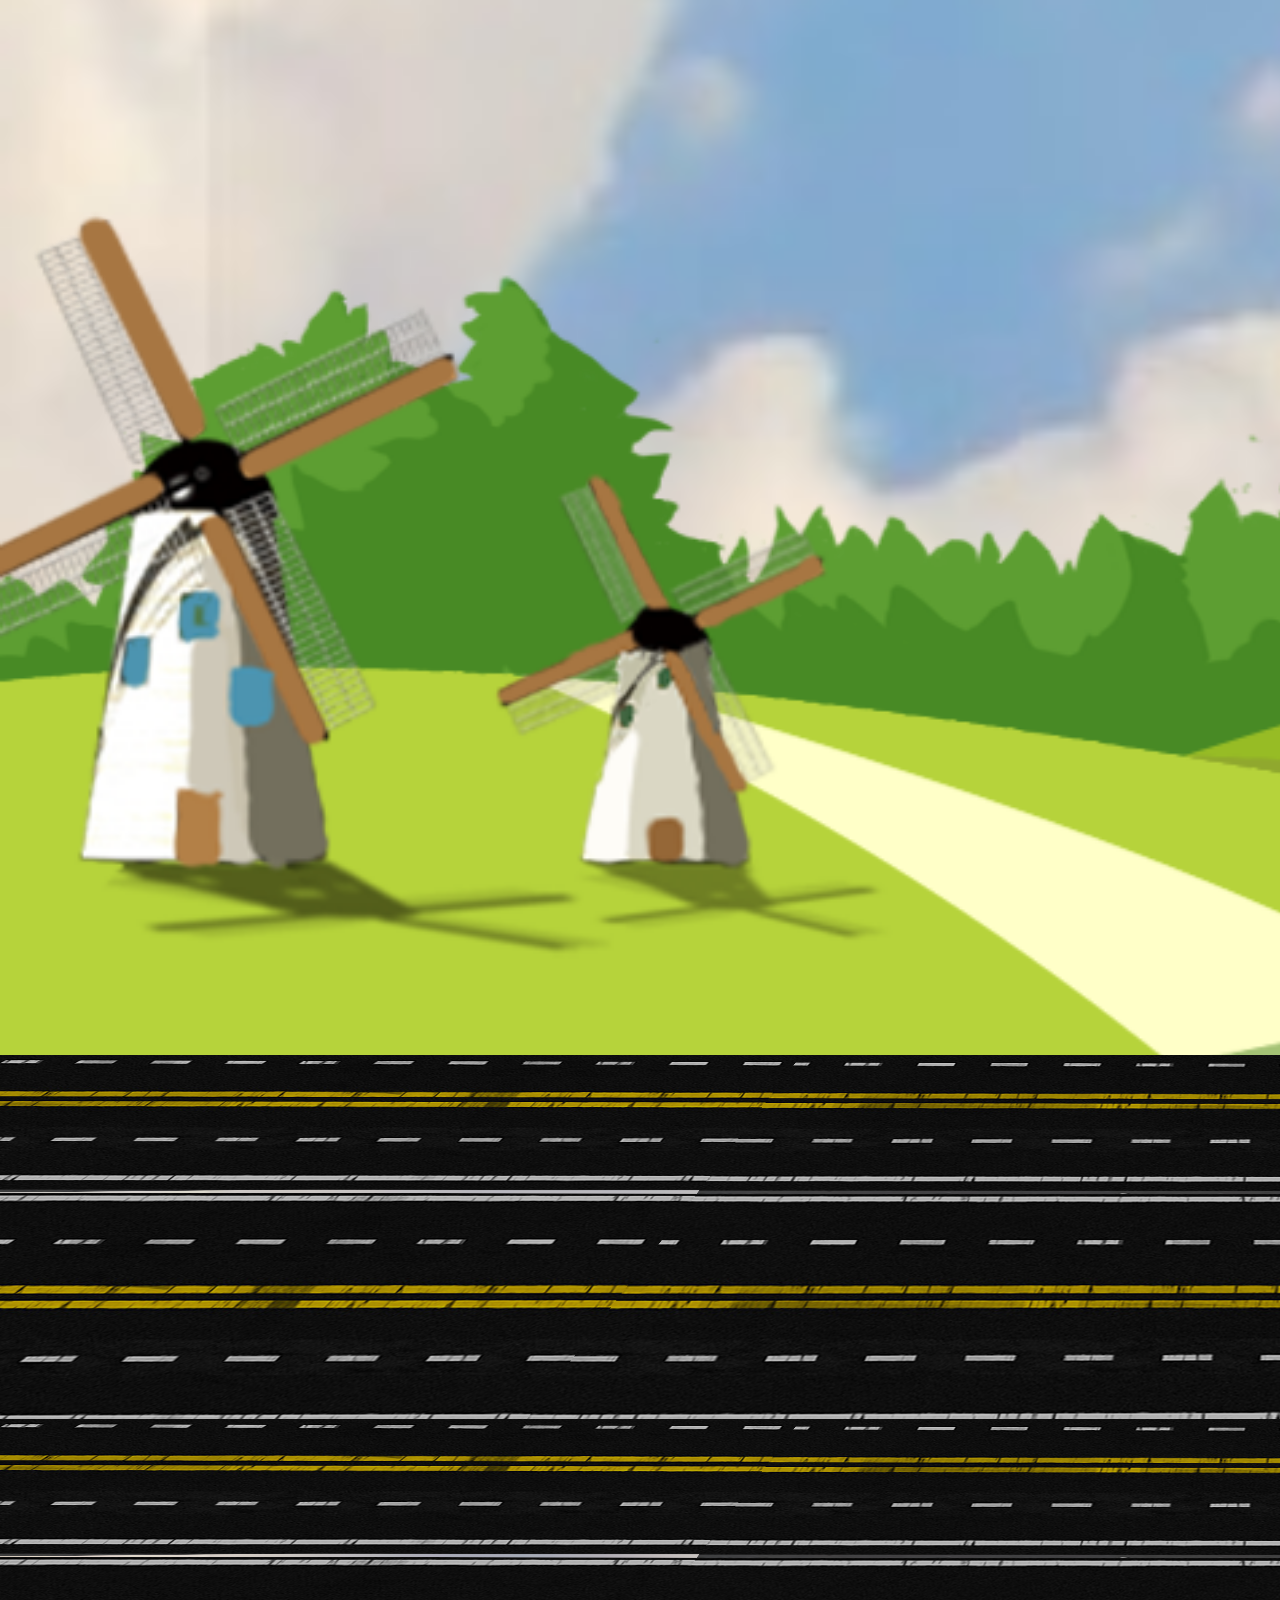
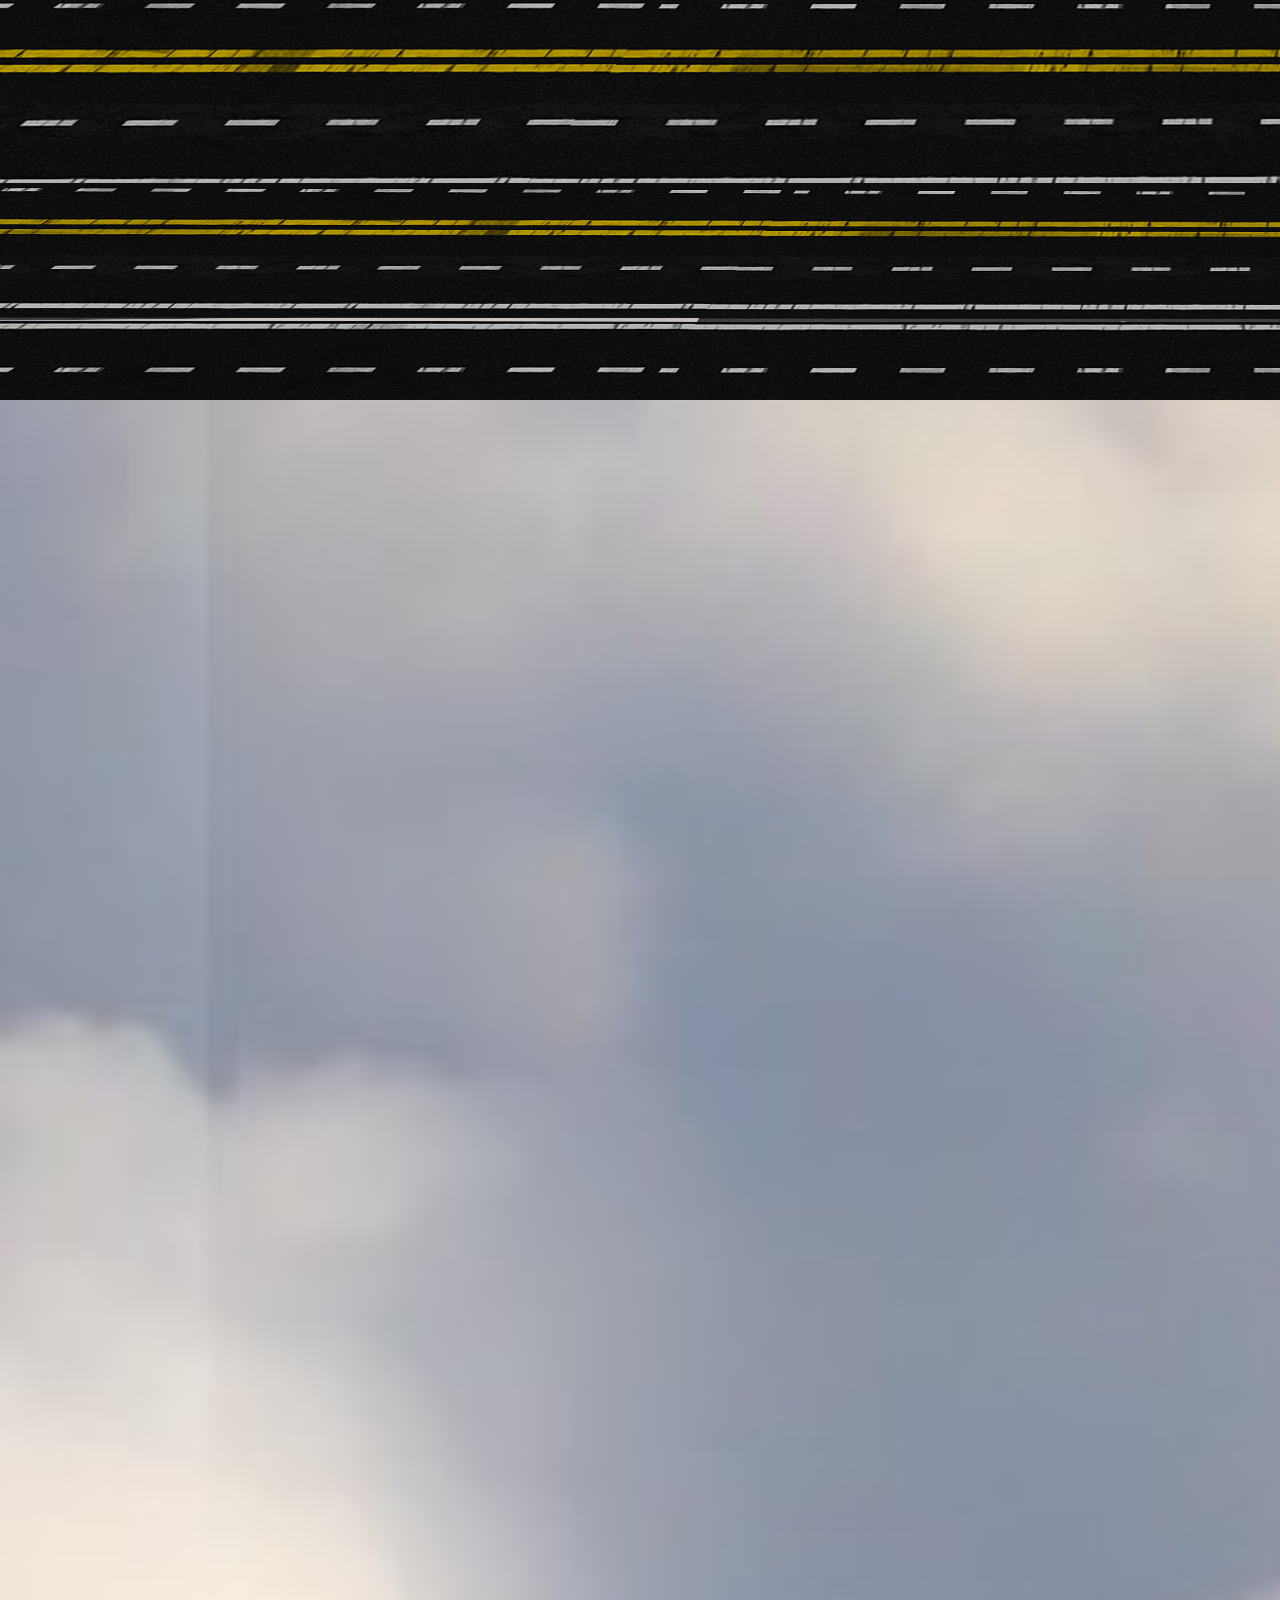
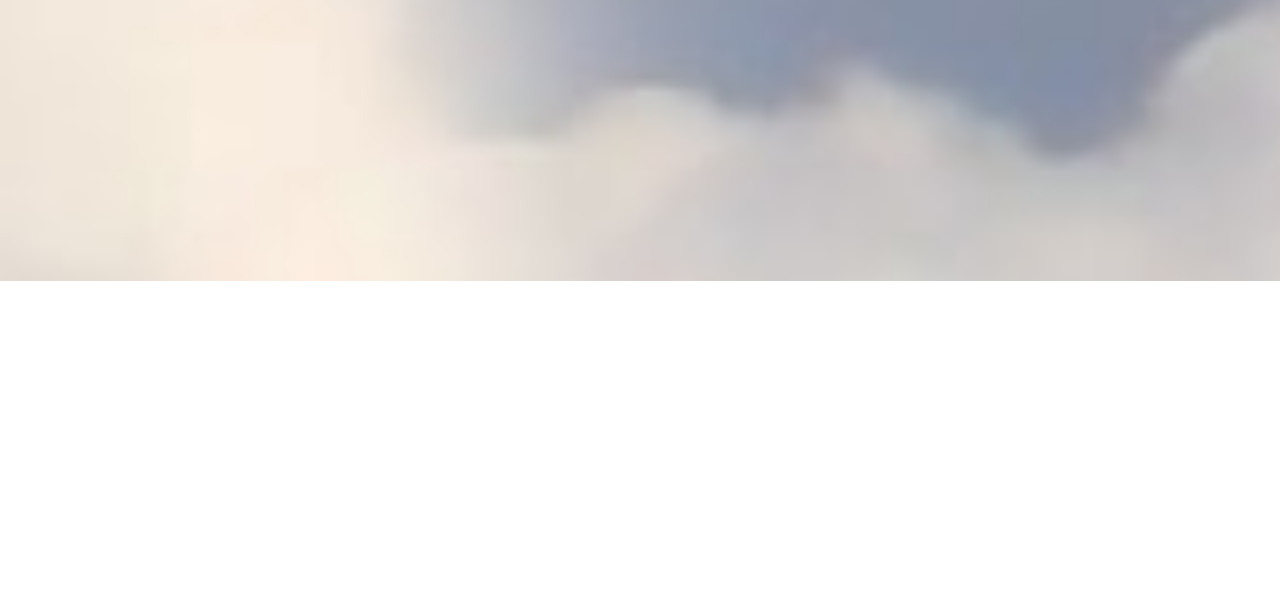
<file: Moving_car/index.html>
<!DOCTYPE html>
<html lang="en">
<head>
    <meta charset="UTF-8">
    <meta http-equiv="X-UA-Compatible" content="IE=edge">
    <meta name="viewport" content="width=device-width, initial-scale=1.0">
    <title>Moving Car Animation</title>
    <link rel="stylesheet" href="style.css">
</head>
<body>
    <!-- <audio controls>
        <source src="sound.mp3" type="audio/mpeg">
    </audio> -->
    <div class="container">
        <div class="sky">
            <div class="trees"></div>
            <div class="tracks"></div>
            <div class="car">
                <div class="wheel wheel1">
                    <img src="car_wheel_left.png" alt="">
                </div>
                <div class="wheel wheel2">
                    <img src="car_wheel_right.png" alt="">
                </div>
            </div>
        </div>
    </div>
    <script src="car.js"></script>
</body>
</html>
</file>
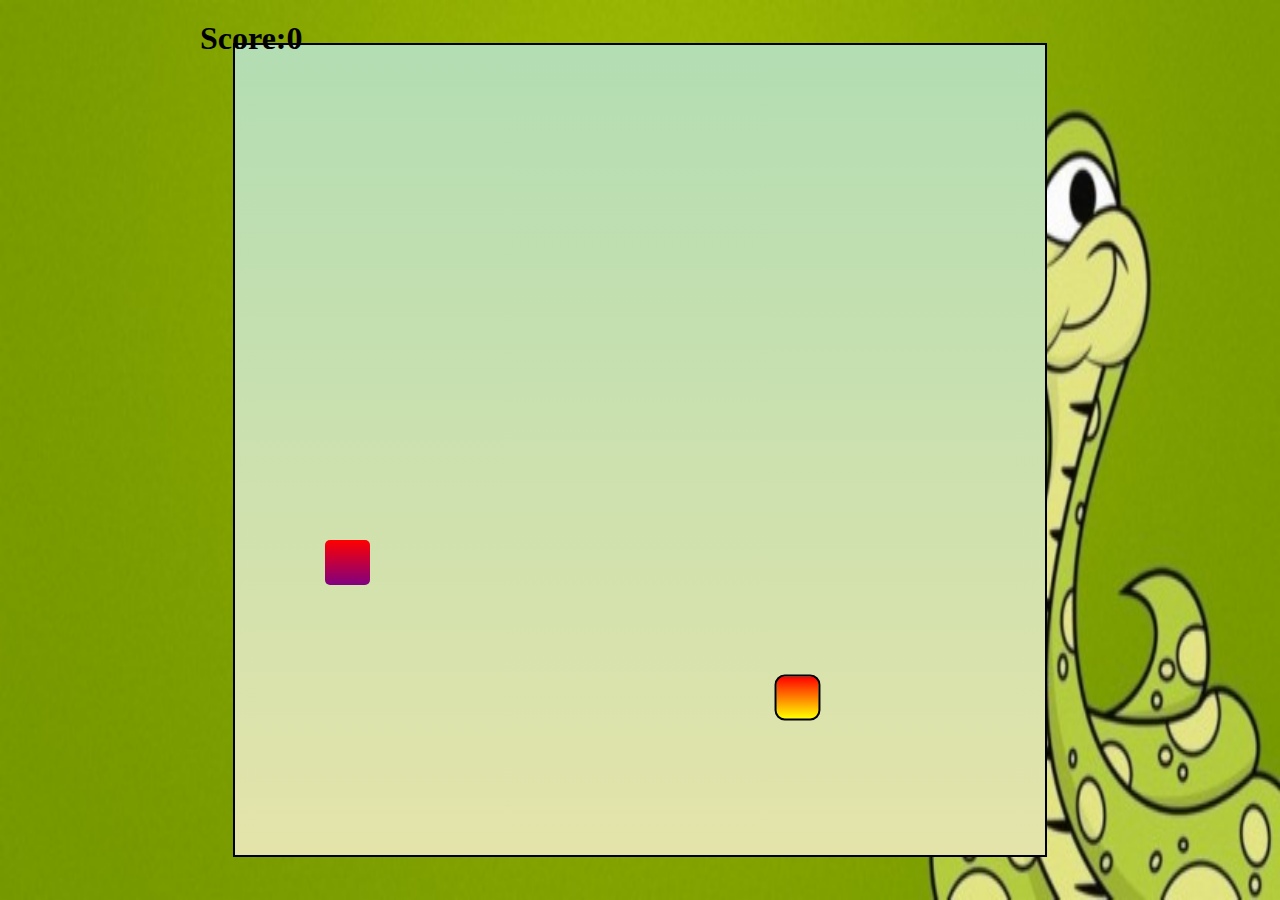
<file: SnAKE/index.html>
<!DOCTYPE html>
<html lang="en">
<head>
    <meta charset="UTF-8">
    <meta http-equiv="X-UA-Compatible" content="IE=edge">
    <meta name="viewport" content="width=device-width, initial-scale=1.0">
    <title>Snake Game</title>
    <link rel="stylesheet" href="style.css">
</head>
<body>
    <div class="container">
        <div id="scoreBox">Score:0</div>
    <div class="box"></div>
    </div>
    
    <script src="SnAKE.js"></script>
</body>
</html>
</file>
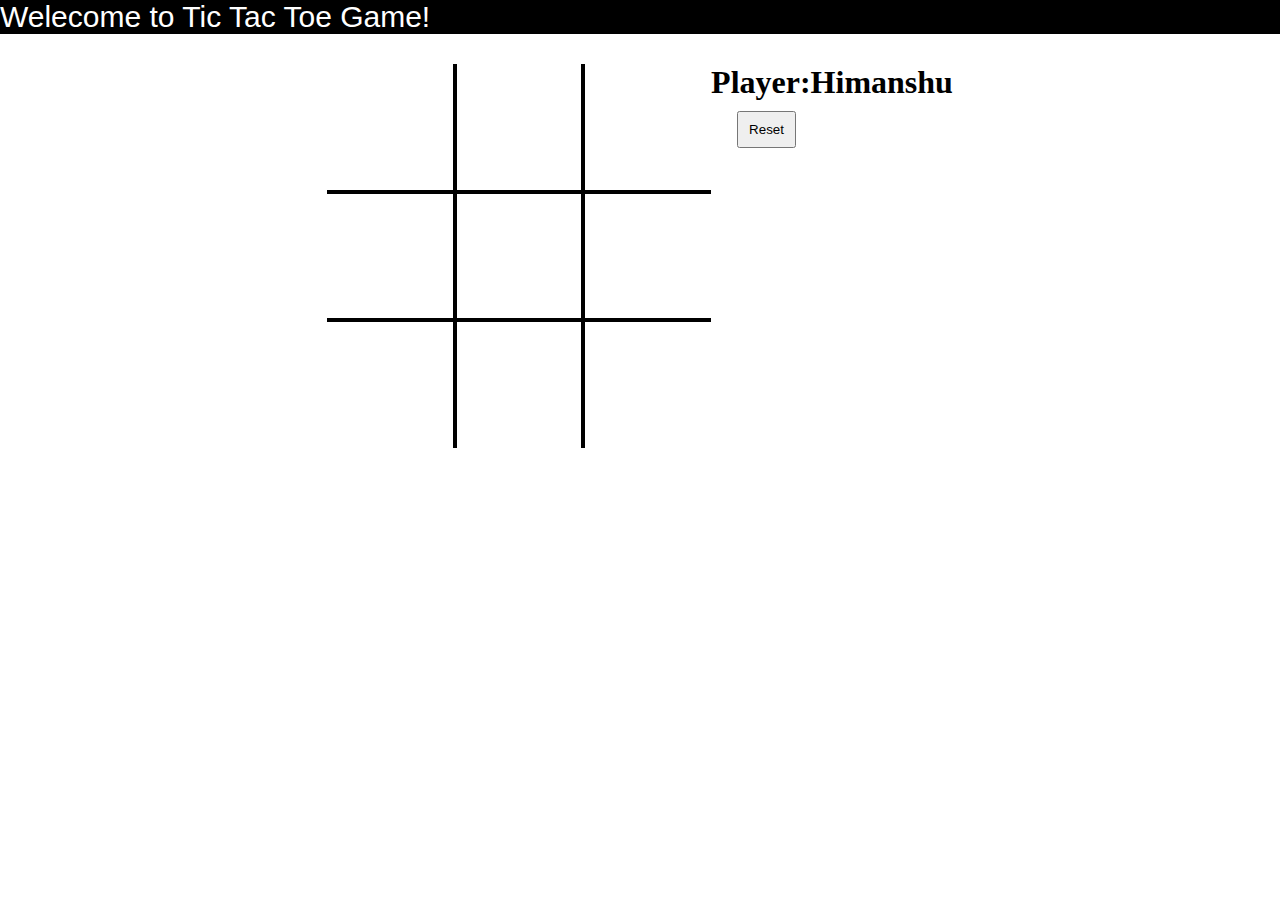
<file: Tic_tac_Toe/index.html>
<!DOCTYPE html>
<html lang="en">

<head>
    <meta charset="UTF-8">
    <meta http-equiv="X-UA-Compatible" content="IE=edge">
    <meta name="viewport" content="width=device-width, initial-scale=1.0">
    <title>Tic Tac Toe</title>
    <link rel="stylesheet" href="style.css">
</head>

<body>
    <nav class="navbar">
        Welecome to Tic Tac Toe Game!
    </nav>
    <div class="gameContainer">
        <div class="container">
            <div class="box bt-0 bl-0"><span class="boxtext"></span></div>
            <div class="box bt-0"><span class="boxtext"></span></div>
            <div class="box bt-0 br-0"><span class="boxtext"></span></div>
            <div class="box bl-0"><span class="boxtext"></span></div>
            <div class="box "><span class="boxtext"></span></div>
            <div class="box br-0"><span class="boxtext"></span></div>
            <div class="box bl-0 bb-0"><span class="boxtext"></span></div>
            <div class="box bb-0"><span class="boxtext"></span></div>
            <div class="box bb-0 br-0"><span class="boxtext"></span></div>
        </div>
        <div class="gameinfo">
            <h1>Player:Himanshu</h1>
            <div>
                <span class="infotext"></span>
                <button id="reset">Reset</button>
            </div>
            <div class="imgwin">
                <img src="winimage.jpg" alt="">
            </div>
        </div>
    </div>
    <script src="Tic.js"></script>
</body>

</html>
</file>
<file: Bonsai/style.css>
@import url('https://fonts.googleapis.com/css2?family=Baloo+Bhaijaan+2&family=Inspiration&family=Ms+Madi&family=Roboto&display=swap');
/* @import url('https://fonts.googleapis.com/css2?family=Alkalami&family=Baloo+Bhaijaan+2&family=Inspiration&family=Ms+Madi&family=Roboto&display=swap'); */
body{
    font-family: 'Baloo Bhaijaan 2', cursive;
    
    /* font-family: 'Alkalami', serif; */
}
.container{
    width: fit-content;
}
.nav{
    margin-bottom: 130px;
    background-image: linear-gradient(rgb(206, 236, 252),rgb(255, 255, 255));
}
.nav a{
    position: relative;
    top: 7px;
}
.brand{
    color: #3ebc9c;
}
.switch {
    position: relative;
    display: inline-block;
    width: 60px;
    height: 34px;
  }
  
  /* Hide default HTML checkbox */
  .switch input {
    opacity: 0;
    width: 0;
    height: 0;
  }
  
  /* The slider */
  .slider {
    position: absolute;
    cursor: pointer;
    top: 0;
    left: 0;
    right: 0;
    bottom: 0;
    background-color: #ccc;
    -webkit-transition: .4s;
    transition: .4s;
  }
  
  .slider:before {
    position: absolute;
    content: "";
    height: 26px;
    width: 26px;
    left: 4px;
    bottom: 4px;
    background-color: white;
    -webkit-transition: .4s;
    transition: .4s;
  }
  
  input:checked + .slider {
    background-color: rgb(1 179 137);
  }
  
  input:focus + .slider {
    box-shadow: 0 0 1px rgb(1 179 137);
  }
  
  input:checked + .slider:before {
    -webkit-transform: translateX(26px);
    -ms-transform: translateX(26px);
    transform: translateX(26px);
  }
  
  /* Rounded sliders */
  .slider.round {
    border-radius: 34px;
  }
  
  .slider.round:before {
    border-radius: 50%;
  }

  .toggle{
    justify-content: end;
    align-items: center;
}
.section2{
    position: relative;
    padding: 0px 205px;
}
.section3{
    position: relative;
    padding: 0px 165px;
    justify-content: space-between;
    
}
.pricebox{
    position: relative;
    /* border: 2px solid black; */
    /* border-radius: 10px; */
    padding: 0 54px;
    align-items: center;
    box-shadow:-1px -1px 20px -11px #000000;
}
.pb ul li{
    padding: 3px 0px;
}
.pbb{
    margin-bottom: 28px;
    padding: 0 10px;
}
.pricebox{
    width: fit-content;
}
/* @media (min-width:578px) and (max-width:762) { 
    .section6{
        padding: 10px;
    }
    .section6 col-10{
        width: fit-content;
    }
} */
.pbb button{
    width: 200px;

}
.section44{
    position: relative;
    margin-top: 100px;
    margin-bottom: 70px;
}
.section4{
    justify-content: center;
    display: flex;
}
.section5{
    padding: 0 145px;
    
}
.s5b{
    /* border: 2px solid black; */
    box-shadow:-1px -1px 20px -11px #000000;
    
}
.col-11 a{
    text-decoration: none;
}
.s5bsm{
    display: flex;
    align-items: center;
}
.section6{
    padding: 0 145px;
}
.s6c{
    position: relative;
    height: 238px;
    /* border: 2px solid black; */
    align-items: center;
    background-color: rgb(243 251 255);
    padding: 0 90px;
}

.s6b{
    width: 160px;
    height: 50px;
}
.faq h2{
    justify-content: center;
    display: flex;
    margin-top: 70px 0;
    margin-bottom: 50px 0;
}
.s7c{
    padding: 0 150px;
}
   
.footer{
    display: flex;
    justify-content: center;
}
.flc{
    display: flex;
    flex-direction: column;
    align-items: center;
}
.footer h3{
    position: relative;
    left: 31px;
}
.flc h3{
    position: relative;
    left: 3px;
}
.footer ul a{
    color: black;
    text-decoration: none;
}
.footer ul a:hover{
    text-decoration:underline
}
.dropdown p{
    margin: 4px 0px;
}
@media (min-width:1200px) {
    .container{
        width: 100%;
    }
}
@media (min-width:1024px) {
    .s6c{
        justify-content: space-between;
    }
}
</file>
<file: Clock/style.css>
#clockContainer{
    position: relative;
    background: url('clock-removebg-preview.png');
    height: 40vw;
    width: 40vw;
    background-repeat: no-repeat;
    background-size: 100%;
    margin: auto;
}

#hour,#minute,#second{
    position: absolute;
    background-color: black;
    border-radius: 10px;
}

#hour{
width: 2%;
height: 24%;
top: 25.6%;
left: 49.5%;
/* opacity: 0; */
transform-origin: bottom;
}
#minute{
    width: 1%;
    height: 31%;
    top: 19%;
    left: 50%;
    transform-origin: bottom;
}
#second{
    width: 0.5%;
    height: 37%;
    top: 14%;
    left: 49.9%;
    transform-origin: bottom;
    /* opacity: 0; */

}
</file>
<file: gym/style.css>
*{
    margin: 0;
    padding: 0;
}
.btn{
    padding: 3px 9px;
    border: 2px solid blue;
    color: white;
    background-color:  rgb(59, 103, 208);
    border-radius: 6px;
}
.topright img{
    height: 49vh;
}
.section2{
    padding-right: 60px;
    padding-left: 60px;
}
.section2 p{
    padding: 0 40px;
}
.section2 h1{
    font-size: 3rem;
    margin: 19px 0;
}
.section3 h1{
    margin: 29px 0;
}
.box h1{
    font-size: 1.5rem;
}
.box{
    margin: 9px 14px;
    border: 2px solid black;
    min-width: 15vw;
    min-height: 27vh;

}
.box ul{
    list-style-type: none;
}
.box ul li{
    margin: 6px 0;
}
footer{
    padding: 10px 0;
    text-align: center;
}
@media (max-width:893px) {
    header{
        width:max-content;
        
    }
    nav{
        justify-content: space-between;
    }
    .boxes{
        width: max-content;
    }
    .section2 p{
        width: 38rem;
    }
    .section2{
        width: fit-content;
    }
    .section1 {
        width: fit-content;
    }
    .section1 p{
        /* font-size: xx-small;
        width: 20rem; */
        overflow: hidden;
    }
    .section3{
        width: fit-content;
    }
    header{
        width: 181vw;
    };
}
@media (min-width:1533px) {
    
    /* .section {
        width: auto;
    } */
    /* .section p{
        width: 29rem;
    } */
}
</file>
<file: gym/repeat.css>
.min-h{
    height: 100vh;
}
.bg-red{
    background-color: red;
}
.container{
    max-width: 78vw;
    margin: auto ;
}
.flex{
    display: flex;
}
.flex-col{
    flex-direction: column;
}
.navbar{
    height: 67px;
}
/* .navbar1{
    height: 67px;
} */
.navbar li{
    list-style:none;
    margin: 0 12px;
}
.justify-item{
    justify-content: space-between;
}
.align-item{
    align-items: center;
}
.justify-center{
    justify-content: center;
}
.text-center{
    text-align: center;
}
.bold{
    font-weight: bold;
    font-size: 1.3rem;
}
.section1{
    height: 50vh;
    background-image:element(rgb(144, 144, 144),rgb(74, 70, 70));
    background-color: #181c27;
}
.m-y{
    margin-top: 15px;
    margin-bottom: 15px;
}
.p-x{
    padding-left: 9px;
    padding-right: 9px;
}
.text-blue{
    color: rgb(59, 103, 208);
}
.topleft{
    color: white;
}
.pad-12{
    padding: 0 15rem;
}
</file>
<file: HelpCenter/style.css>
@import url('https://fonts.googleapis.com/css2?family=Baloo+Bhaijaan+2&family=Inspiration&family=Ms+Madi&family=Roboto&display=swap');

body{
    font-family: 'Baloo Bhaijaan 2', cursive;
}


/* .row1{
   
    
} */
.submit{
    background-color: rgb(56, 55, 55);
    border: 1px solid white;
    height:min-content;
}
.mainnav{
    border-top: 20px solid white;
}
.section2{
    height: 35vh;
    background-color:#dbdcf3;
    text-align: center;
    display: flex;
    flex-direction: column;
    align-items: center;
}
.search{
    width: 30vw;
    margin: auto;
}
.jumbotron{
    position: absolute;
    top: 18vh;
}
.section3{
    height: min-content;
   
    /* background-color: antiquewhite; */
}
.r1{
    height: min-content;
    margin-top: 130px;
    /* padding: 0px 70px; */
}
.r11{
    /* border: 2px solid black; */
    padding: 0px 80px;
}
.r2{
    margin-top: 80px;
}
@media (max-width:983px) {
    .r11{
        margin-top: 130px;
    }
    .r1{
        margin-top: 0px
    }
    .r2{
        margin-top: 0px;
    } 
    .section3{
        width: fit-content;
    }
    .section4{
        width: 32.5rem;
    }
    .search{
        width: auto;
    }
}
@media (max-width:516px) {
    .section22{
        width: 32rem;
    }
}
@media (min-width:745px ) and (max-width:979px){
    .section4{
        width: auto;
    }
}
@media (min-width:979px ) and (max-width:983px){
    .section4{
        width: auto;
    }
}


ul{
    padding: 0%;
}
li{
    list-style-type: none;
}
a{
    text-decoration: none;
}
.section4 ul li a:hover{
    text-decoration-line: underline;
    color: aliceblue;
}
.section4 ul li a{
    text-decoration: none;
    color:white;
}
.section4{
    color: white;
    padding: 0px 40px;
    /* border-radius: 20px; */
}
.marginbottom{
    margin-bottom: 70px;
}
.col4{
    padding-top: 120px;
}
/* .lastrow{
    height: 30px;
   
} */
</file>
<file: Moving_car/style.css>
*{
    margin: 0%;
    padding: 0%;
}
body{
    overflow: hidden;
}
.sky{
    height: 100vh;
    width: 110vw;
    background-image: url('background.jpg');
    position: absolute;
}
.trees{
    width: 110vw;
    height: 100vh;
    background-image: url('trees.png');
    background-size: cover;
    position: absolute;
    top: -299px;
}
.tracks{
    width: 700vw;
    height: 40vh;
    background-image: url('track.png');
    /* background-size: cover; */
    /* background-repeat: no-repeat; */
    position: absolute;
    top: 60vh;
    animation: trackMotion linear 6s infinite;
}
.car{
    width: 380px;
    height: 100px;
    background-image: url('car_body.png');
    background-size: cover;
    position: absolute;
    top: 49vh;
    left: 30vw;
    animation: shake linear 1s infinite;
}
.wheel1 img{
    width: 68px;
    position: relative;
    top: 44px;
    left: 47px;
    animation: wheelRotation linear .4s infinite;
}

.wheel2 img{
    width: 74px;
    position: relative;
    top: -31px;
    left: 237px;
    animation: wheelRotation linear .4s infinite;
}
@keyframes wheelRotation{
    100%{
        transform: rotate(360deg);
    }
}
@keyframes trackMotion{
    100%{
        transform: translateX(-500vw);
    }
}
@keyframes shake{
    0%{
        transform: translateY(-4px);
    }
    50%{
        transform: translateY(4px);
    }
    100%{
        transform: translateY(-4px);
    }
}
@media (max-width:1700px) {
    .sky{
        height: 600vh;
        width: 2100vw;
        background-image: url('background.jpg');
        background-size: cover;
        position: absolute;
    }
    .tracks{
      width: 900vw;
    height: 105vh;
    background-image: url(track.png);
    /* background-size: cover; */
    /* background-repeat: no-repeat; */
    position: absolute;
    top: 295vh;
    /* bottom: 96vh; */
    animation: trackMotion linear 6s infinite;
    }
    .trees{
            width: 402vw;
            height: 214vh;
            background-image: url(trees.png);
            background-size: cover;
            position: absolute;
            top: 796px;
    }
    .car{
        width: 415px;
        height: 107px;
        background-image: url(car_body.png);
        background-size: cover;
        position: absolute;
        top: 298vh;
        left: 101vw;
        animation: shake linear 1s infinite;
    }
    .wheel1 img{
        width: 68px;
        position: relative;
        top: 48px;
        left: 56px;
        animation: wheelRotation linear .4s infinite;
    }
    
    .wheel2 img{
        width: 74px;
        position: relative;
        top: -27px;
        left: 260px;
        animation: wheelRotation linear .4s infinite;
    }
}

/* @keyframes cloud{
    100%{
        transform: ;
    }
} */
</file>
<file: SnAKE/style.css>
*{
    margin: 0;
    padding: 0;
}
.container{
    min-height: 100vh;
    background-image: url('./snake.jpeg');
    background-size: 100vw 100vh;
    display: flex;
    justify-content: center;
    align-items: center;
}
.box{
    background-image: linear-gradient(rgb(179, 221, 179),rgb(228, 228, 170));
    width: 90vmin;
    height: 90vmin;
    border: 2px solid black;
    display: grid;
    grid-template-columns: repeat(18,1fr);
    grid-template-rows: repeat(18,1fr);
}
.head{
    background-image: linear-gradient(red,yellow);
    border: .25vmin solid black;
    transform: scale(1.02);
    border-radius: 10px;
}
.snake{
    background-image: linear-gradient(blue,rgb(82, 205, 227));
    border: .25vmin solid black;
    border-radius: 16px;
}
.food{
    background-image: linear-gradient(red,purple);
    border-radius: 5px;
}
#scoreBox{
    position: absolute;
    top: 20px;
    left: 200px;
    font-weight: bold;
    font-size:xx-large;
}
</file>
<file: Tic_tac_Toe/style.css>
*{
    margin: 0%;
    padding: 0%;
}
.navbar{
    background-color: black;
    color: white;
    font-family: 'Lucida Sans', 'Lucida Sans Regular', 'Lucida Grande', 'Lucida Sans Unicode', Geneva, Verdana, sans-serif;
    font-size: 30px;
}
.gameContainer{
    display: flex;
    /* background-color: yellow; */
    margin-top: 30px;
    justify-content: center;
}
.container{
    display: grid;
    grid-template-columns: repeat(3,10vw);
    grid-template-rows: repeat(3,10vw);
    font-family: Georgia, 'Times New Roman', Times, serif;
}
.box{
    border: 2px solid black;
    display: flex;
    font-size: 6vw;
    align-items: center;
    justify-content: center;
}
.box:hover{
    background-color: rgb(255, 201, 255);
}
.gameinfo{

    margin: 40 94px;
}
.bt-0{
    border-top: 0;
}
.bb-0{
    border-bottom: 0;
}
.br-0{
    border-right: 0;
}
.bl-0{
    border-left: 0;
}
.imgwin img{
    width: 0;
    /* transition: width-1s-ease; */
}
#reset{
    margin: 10px 26px;
    padding: 9px 10px;
  
}
@media screen and (max-width:800px){
    .gameContainer{
        flex-wrap: wrap;
    }
    .gameinfo{
        margin:30px 49px;
    }
    .gameinfo h1{
        font-size: 1.4rem;
    }
    .container{
    grid-template-columns: repeat(3,20vw);
    grid-template-rows: repeat(3,20vw);
    }
}
</file>
